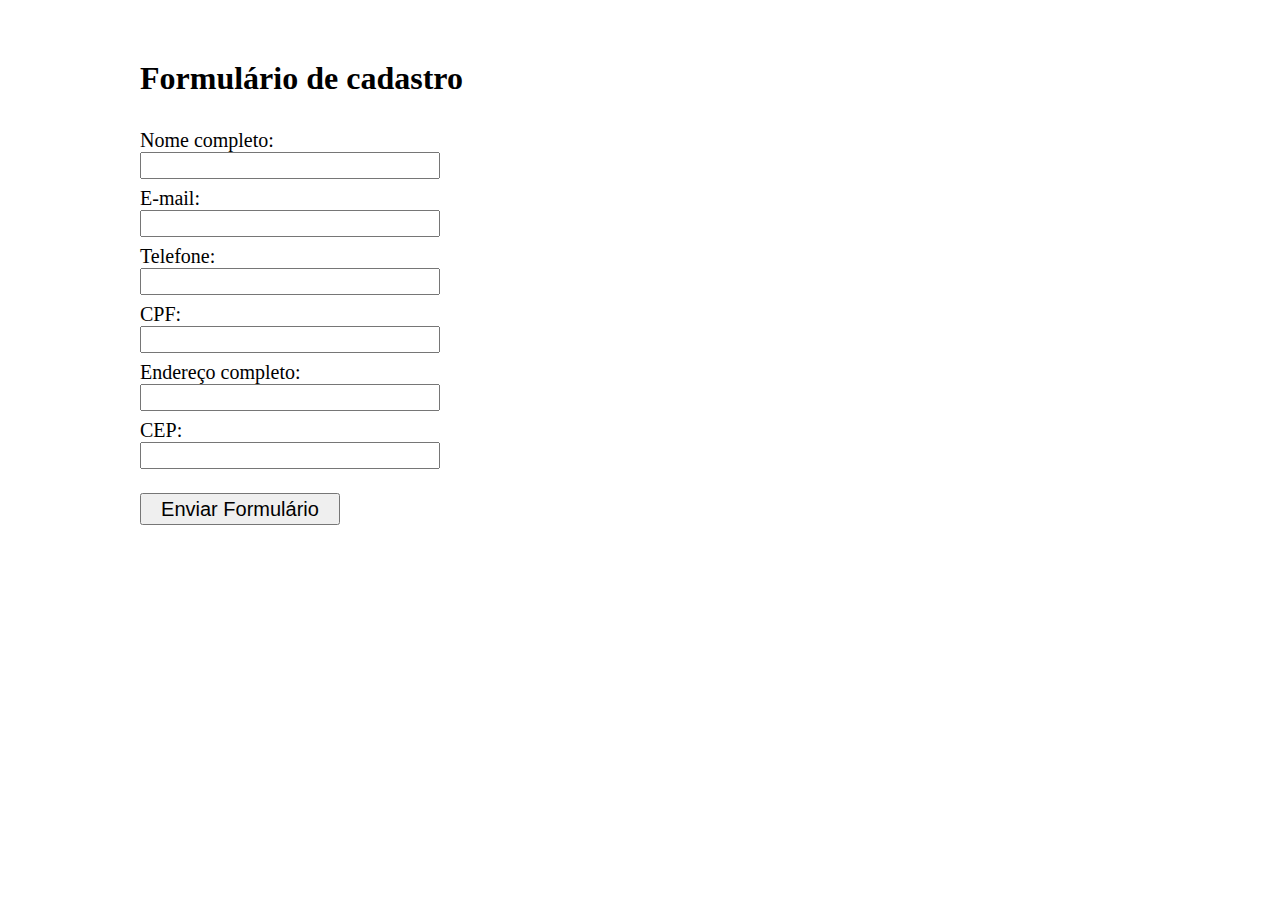
<file: index.html>
<!DOCTYPE html>
<html lang="en">
<head>
  <meta charset="UTF-8">
  <meta name="viewport" content="width=device-width, initial-scale=1.0">
  <title>Exercício JQuery</title>

  <link rel="stylesheet" href="./main.css">

</head>
<body>
  <div class="container">
    <h1>Formulário de cadastro</h1>
    <form action="">
      <div>
        <label for="name">Nome completo: </label>
        <input type="text" id="name" name="name">
      </div>
      <div>
        <label for="email">E-mail: </label>
        <input type="email" name="email" id="email">
      </div>
      <div>
        <label for="phone">Telefone: </label>
        <input type="tel" name="phone" id="phone">
      </div>
      <div>
        <label for="cpf">CPF: </label>
        <input type="text" name="cpf" id="cpf">
      </div>
      <div>
        <label for="address">Endereço completo: </label>
        <input type="text" name="address" id="address">
      </div>
      <div>
        <label for="zipCode">CEP: </label>
        <input type="text" name="zipCode" id="zipCode">
      </div>
      <input type="submit" value="Enviar Formulário">
    </form>
  </div>
  
  <script src="https://code.jquery.com/jquery-3.7.0.min.js" defer></script>
  <script src="./plugins/jQuery-Mask-Plugin-master/dist/jquery.mask.min.js" defer></script>
  <script src="./main.js" defer></script>

</body>
</html>
</file>
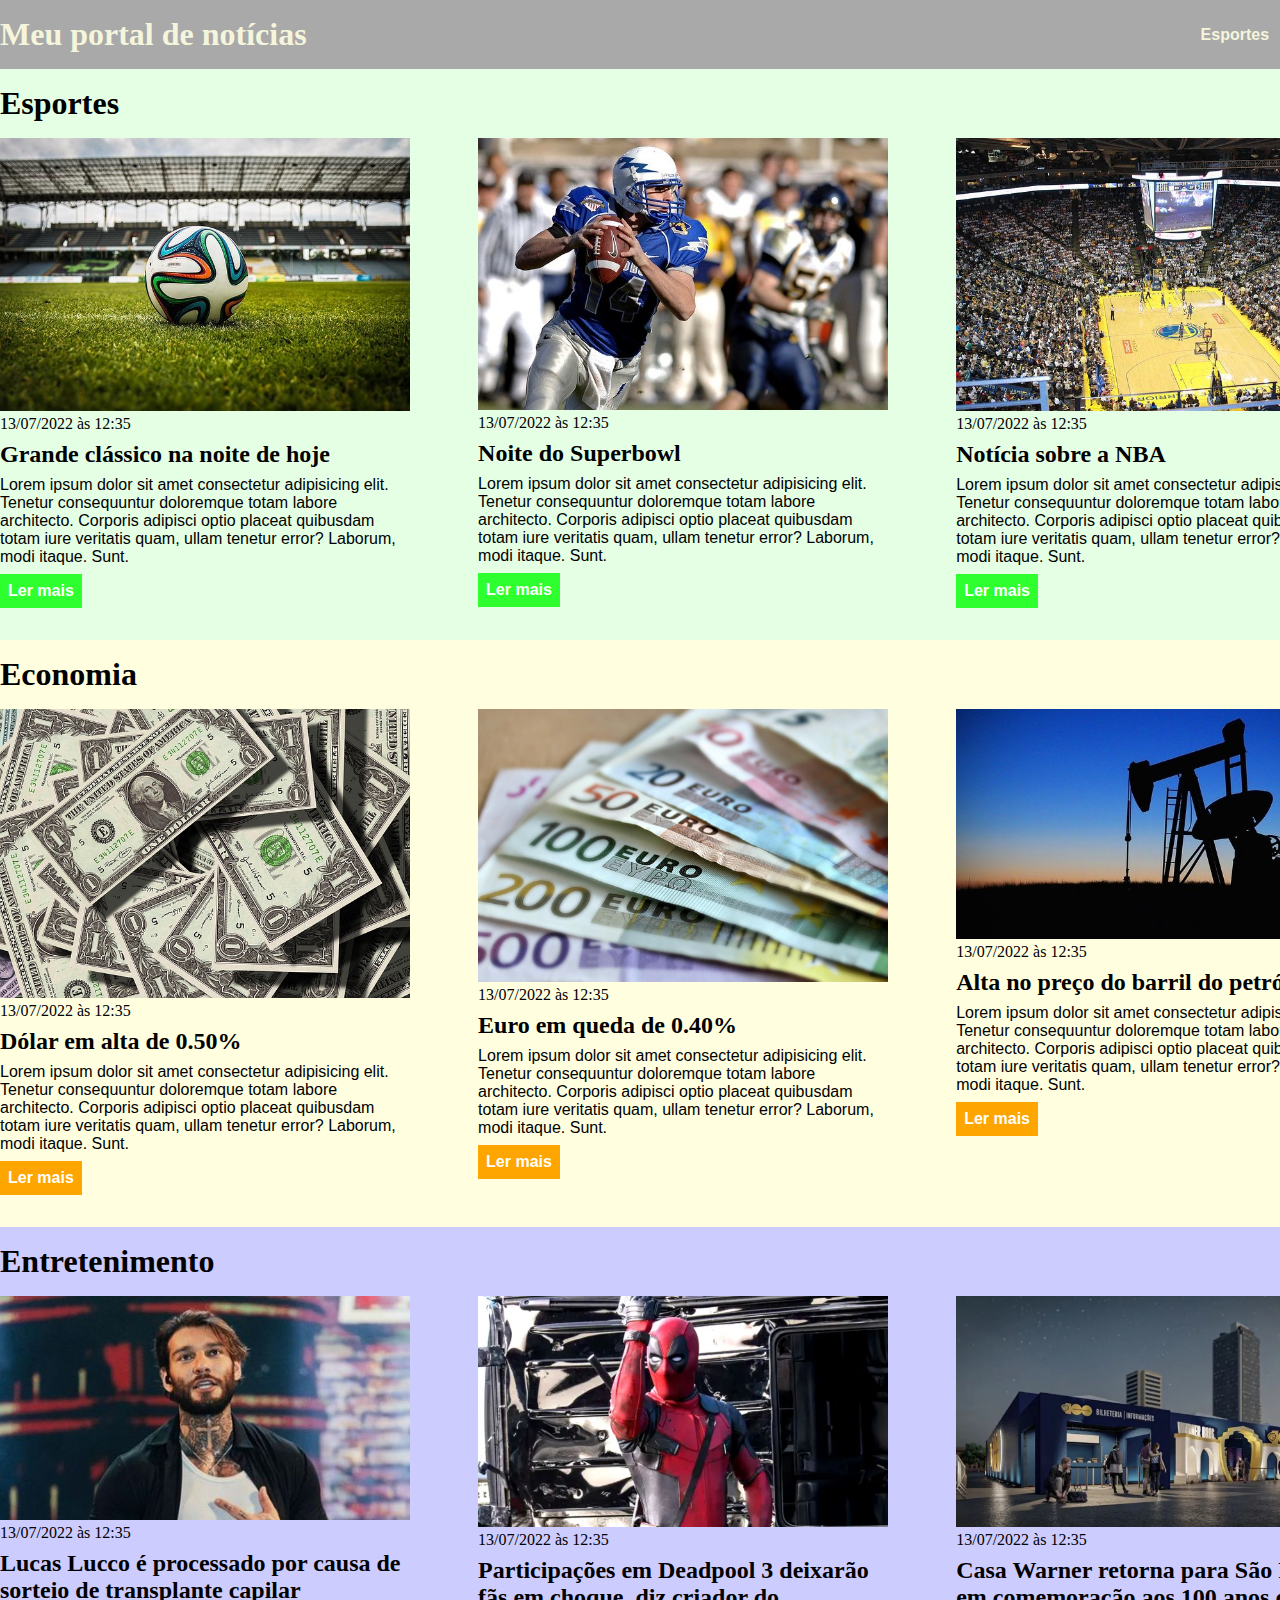
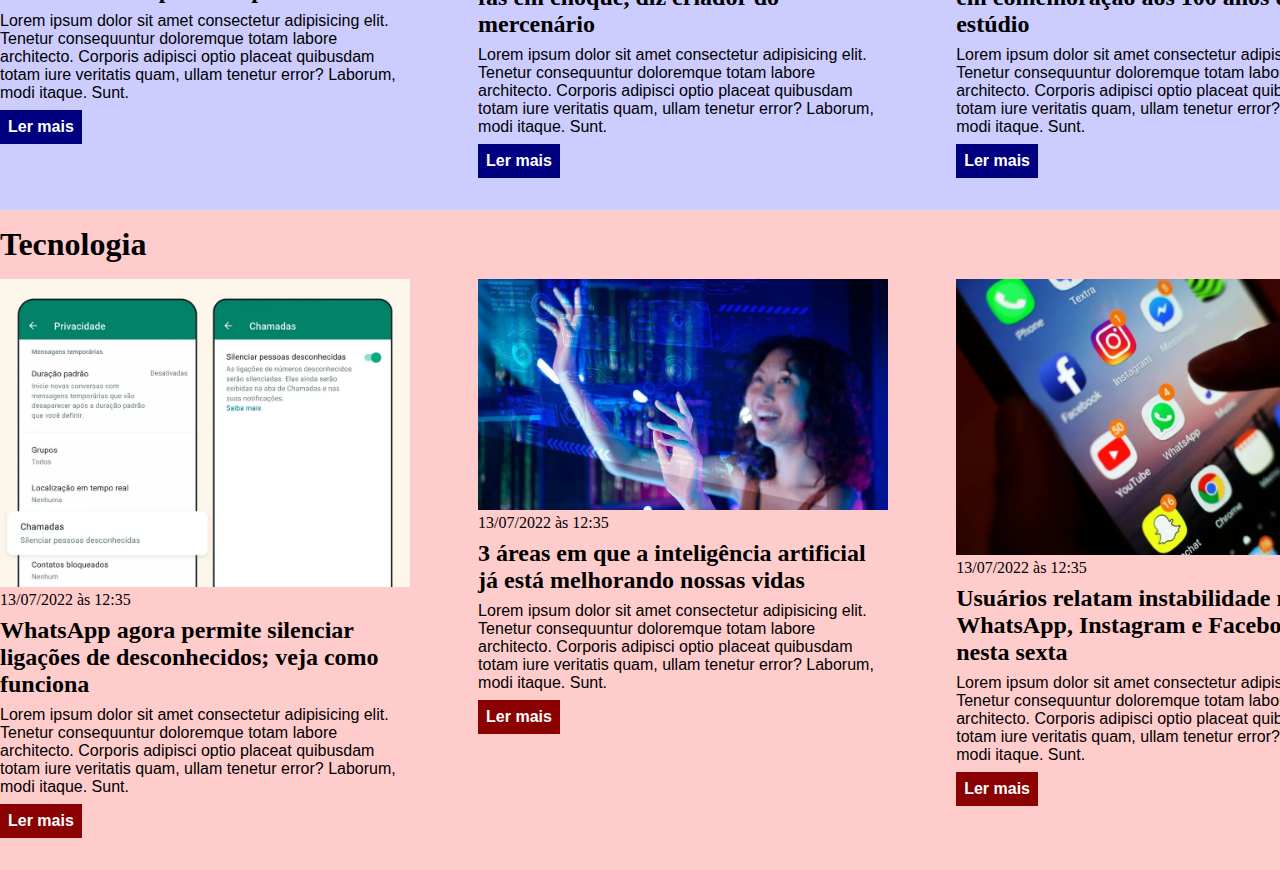
<file: css/index.html>
<!DOCTYPE html>
<html lang="pt-BR">
<head>
    <meta charset="UTF-8">
    <meta http-equiv="X-UA-Compatible" content="IE=edge">
    <meta name="viewport" content="width=device-width, initial-scale=1.0">
    <title>Meu portal de notícias</title>
    <link rel="stylesheet" href="./main.css" />
</head>
<body>
    <header>
        <div class="container">
            <h1>Meu portal de notícias</h1>
            <nav>
                <ul>
                    <li>
                        <a href="#sports" title="Ir para a seção de esportes">Esportes</a>
                    </li>
                    <li>
                        <a href="#economy" title="Ir para a seção de notícias">Economia</a>
                    </li>
                </ul>
            </nav>
        </div>
    </header>
    <section id="sports">
        <div class="container">
            <h2>Esportes</h2>
            <div class="articles">
                <article>
                    <img src="./imagens/futebol.jpg" alt="Bola de futebol no gramado" />
                    <header>
                        <time class="creation-date">13/07/2022 às 12:35</time>
                    </header>
                    <h3>Grande clássico na noite de hoje</h3>
                    <p>
                        Lorem ipsum dolor sit amet consectetur adipisicing elit. Tenetur consequuntur doloremque totam labore architecto. Corporis adipisci optio placeat quibusdam totam iure veritatis quam, ullam tenetur error? Laborum, modi itaque. Sunt.
                    </p>
                    <a href="#" title="Leia a notícia completa">Ler mais</a>
                </article>
                <article>
                    <img src="./imagens/futebol-americano.jpg" alt="Jogador de futebol americano correndo com a bola na mão" />
                    <header>
                        <time class="creation-date">13/07/2022 às 12:35</time>
                    </header>
                    <h3>Noite do Superbowl</h3>
                    <p>
                        Lorem ipsum dolor sit amet consectetur adipisicing elit. Tenetur consequuntur doloremque totam labore architecto. Corporis adipisci optio placeat quibusdam totam iure veritatis quam, ullam tenetur error? Laborum, modi itaque. Sunt.
                    </p>
                    <a href="#" title="Leia a notícia completa">Ler mais</a>
                </article>
                <article>
                    <img src="./imagens/basquete.jpg" title="Vista aérea de uma quadra de basquete" />
                    <header>
                        <time class="creation-date">13/07/2022 às 12:35</time>
                    </header>
                    <h3>Notícia sobre a NBA</h3>
                    <p>
                        Lorem ipsum dolor sit amet consectetur adipisicing elit. Tenetur consequuntur doloremque totam labore architecto. Corporis adipisci optio placeat quibusdam totam iure veritatis quam, ullam tenetur error? Laborum, modi itaque. Sunt.
                    </p>
                    <a href="#" title="Leia a notícia completa">Ler mais</a>
                </article>
            </div>
        </div>
    </section>
    <section id="economy">
        <div class="container">
            <h2>Economia</h2>
            <div class="articles">
                <article>
                    <img src="./imagens/dolares.jpg" alt="Muitos dólares" />
                    <header>
                        <time class="creation-date">13/07/2022 às 12:35</time>
                    </header>
                    <h3>Dólar em alta de 0.50%</h3>
                    <p>
                        Lorem ipsum dolor sit amet consectetur adipisicing elit. Tenetur consequuntur doloremque totam labore architecto. Corporis adipisci optio placeat quibusdam totam iure veritatis quam, ullam tenetur error? Laborum, modi itaque. Sunt.
                    </p>
                    <a href="#" title="Leia a notícia completa">Ler mais</a>
                </article>
                <article>
                    <img src="./imagens/euro.jpg" alt="Várias notas de euro" />
                    <header>
                        <time class="creation-date">13/07/2022 às 12:35</time>
                    </header>
                    <h3>Euro em queda de 0.40%</h3>
                    <p>
                        Lorem ipsum dolor sit amet consectetur adipisicing elit. Tenetur consequuntur doloremque totam labore architecto. Corporis adipisci optio placeat quibusdam totam iure veritatis quam, ullam tenetur error? Laborum, modi itaque. Sunt.
                    </p>
                    <a href="#" title="Leia a notícia completa">Ler mais</a>
                </article>
                <article>
                    <img src="./imagens/petroleo.jpg" alt="Extração de petróleo" />
                    <header>
                        <time class="creation-date">13/07/2022 às 12:35</time>
                    </header>
                    <h3>Alta no preço do barril do petróleo</h3>
                    <p>
                        Lorem ipsum dolor sit amet consectetur adipisicing elit. Tenetur consequuntur doloremque totam labore architecto. Corporis adipisci optio placeat quibusdam totam iure veritatis quam, ullam tenetur error? Laborum, modi itaque. Sunt.
                    </p>
                    <a href="#" title="Leia a notícia completa">Ler mais</a>
                </article>
            </div>
        </div>
    </section>

    

    <section id="entertainment">
        <div class="container">
            <h2>Entretenimento</h2>
            <div class="articles">
                <article>
                    <img src="./imagens/lucas-lucco.jpeg" alt="Luccas Lucco" />
                    <header>
                        <time class="creation-date">13/07/2022 às 12:35</time>
                    </header>
                    <h3>Lucas Lucco é processado por causa de sorteio de transplante capilar</h3>
                    <p>
                        Lorem ipsum dolor sit amet consectetur adipisicing elit. Tenetur consequuntur doloremque totam labore architecto. Corporis adipisci optio placeat quibusdam totam iure veritatis quam, ullam tenetur error? Laborum, modi itaque. Sunt.
                    </p>
                    <a href="#" title="Leia a notícia completa">Ler mais</a>
                </article>
                <article>
                    <img src="./imagens/deadpool.webp" alt="Deadpool" />
                    <header>
                        <time class="creation-date">13/07/2022 às 12:35</time>
                    </header>
                    <h3>Participações em Deadpool 3 deixarão fãs em choque, diz criador do mercenário</h3>
                    <p>
                        Lorem ipsum dolor sit amet consectetur adipisicing elit. Tenetur consequuntur doloremque totam labore architecto. Corporis adipisci optio placeat quibusdam totam iure veritatis quam, ullam tenetur error? Laborum, modi itaque. Sunt.
                    </p>
                    <a href="#" title="Leia a notícia completa">Ler mais</a>
                </article>
                <article>
                    <img src="./imagens/casa-warner.webp" alt="Extração de petróleo" />
                    <header>
                        <time class="creation-date">13/07/2022 às 12:35</time>
                    </header>
                    <h3>Casa Warner retorna para São Paulo em comemoração aos 100 anos do estúdio</h3>
                    <p>
                        Lorem ipsum dolor sit amet consectetur adipisicing elit. Tenetur consequuntur doloremque totam labore architecto. Corporis adipisci optio placeat quibusdam totam iure veritatis quam, ullam tenetur error? Laborum, modi itaque. Sunt.
                    </p>
                    <a href="#" title="Leia a notícia completa">Ler mais</a>
                </article>
            </div>
        </div>
    </section>


    <section id="technology">
        <div class="container">
            <h2>Tecnologia</h2>
            <div class="articles">
                <article>
                    <img src="./imagens/whatsapp.webp" alt="WhatsApp" />
                    <header>
                        <time class="creation-date">13/07/2022 às 12:35</time>
                    </header>
                    <h3>WhatsApp agora permite silenciar ligações de desconhecidos; veja como funciona</h3>
                    <p>
                        Lorem ipsum dolor sit amet consectetur adipisicing elit. Tenetur consequuntur doloremque totam labore architecto. Corporis adipisci optio placeat quibusdam totam iure veritatis quam, ullam tenetur error? Laborum, modi itaque. Sunt.
                    </p>
                    <a href="#" title="Leia a notícia completa">Ler mais</a>
                </article>
                <article>
                    <img src="./imagens/ia.webp" alt="Inteligência artificial" />
                    <header>
                        <time class="creation-date">13/07/2022 às 12:35</time>
                    </header>
                    <h3>3 áreas em que a inteligência artificial já está melhorando nossas vidas</h3>
                    <p>
                        Lorem ipsum dolor sit amet consectetur adipisicing elit. Tenetur consequuntur doloremque totam labore architecto. Corporis adipisci optio placeat quibusdam totam iure veritatis quam, ullam tenetur error? Laborum, modi itaque. Sunt.
                    </p>
                    <a href="#" title="Leia a notícia completa">Ler mais</a>
                </article>
                <article>
                    <img src="./imagens/redes-sociais.webp" alt="Smatphone com aplicativos" />
                    <header>
                        <time class="creation-date">13/07/2022 às 12:35</time>
                    </header>
                    <h3>Usuários relatam instabilidade no WhatsApp, Instagram e Facebook nesta sexta</h3>
                    <p>
                        Lorem ipsum dolor sit amet consectetur adipisicing elit. Tenetur consequuntur doloremque totam labore architecto. Corporis adipisci optio placeat quibusdam totam iure veritatis quam, ullam tenetur error? Laborum, modi itaque. Sunt.
                    </p>
                    <a href="#" title="Leia a notícia completa">Ler mais</a>
                </article>
            </div>
        </div>
    </section>
    
</body>
</html>
</file>
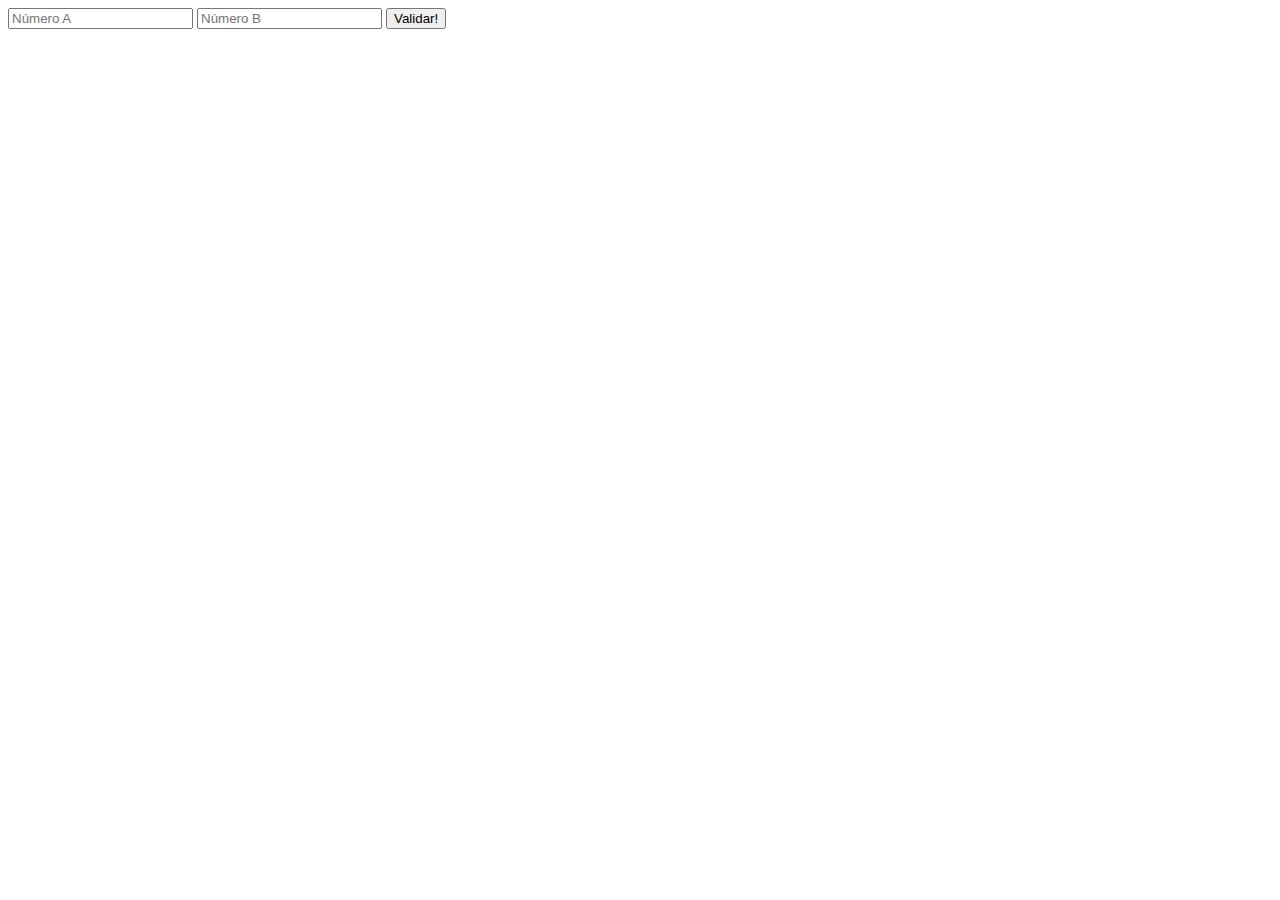
<file: exercicio_modulo_07/index.html>
<!DOCTYPE html>
<html lang="en">
<head>
  <meta charset="UTF-8">
  <meta name="viewport" content="width=device-width, initial-scale=1.0">
  <title>Document</title>
  <script src="main.js" defer></script>
  <link rel="stylesheet" href="main.css">
</head>
<body>
  <div>
    <form action="" id="form">
      <input type="number" name="" id="numberA" placeholder="Número A">
      <input type="number" name="" id="numberB" placeholder="Número B">
      <button type="submit">Validar!</button>
      <p id="result"></p>
    </form>
  </div>
</body>
</html>
</file>
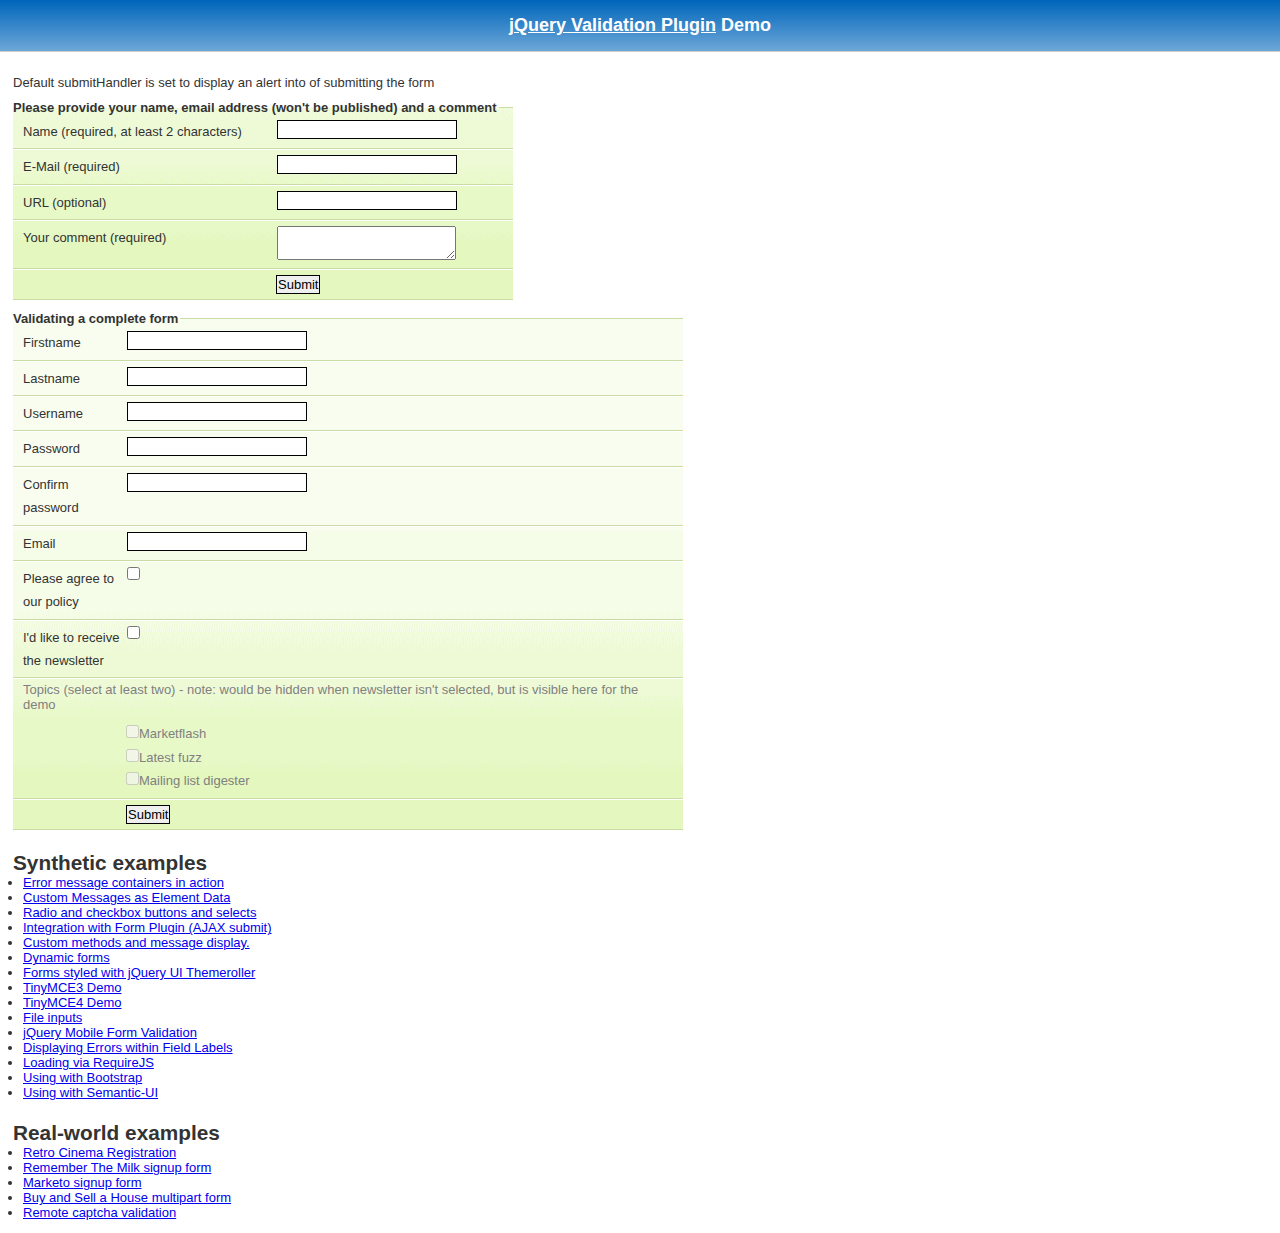
<file: plugins/jquery-validation-1.19.5/demo/index.html>
<!DOCTYPE html>
<html lang="en">
<head>
	<meta charset="utf-8">
	<title>jQuery validation plug-in - main demo</title>
	<link rel="stylesheet" href="css/screen.css">
	<script src="../lib/jquery.js"></script>
	<script src="../dist/jquery.validate.js"></script>
	<script>
	$.validator.setDefaults({
		submitHandler: function() {
			alert("submitted!");
		}
	});

	$().ready(function() {
		// validate the comment form when it is submitted
		$("#commentForm").validate();

		// validate signup form on keyup and submit
		$("#signupForm").validate({
			rules: {
				firstname: "required",
				lastname: "required",
				username: {
					required: true,
					minlength: 2
				},
				password: {
					required: true,
					minlength: 5
				},
				confirm_password: {
					required: true,
					minlength: 5,
					equalTo: "#password"
				},
				email: {
					required: true,
					email: true
				},
				topic: {
					required: "#newsletter:checked",
					minlength: 2
				},
				agree: "required"
			},
			messages: {
				firstname: "Please enter your firstname",
				lastname: "Please enter your lastname",
				username: {
					required: "Please enter a username",
					minlength: "Your username must consist of at least 2 characters"
				},
				password: {
					required: "Please provide a password",
					minlength: "Your password must be at least 5 characters long"
				},
				confirm_password: {
					required: "Please provide a password",
					minlength: "Your password must be at least 5 characters long",
					equalTo: "Please enter the same password as above"
				},
				email: "Please enter a valid email address",
				agree: "Please accept our policy",
				topic: "Please select at least 2 topics"
			}
		});

		// propose username by combining first- and lastname
		$("#username").focus(function() {
			var firstname = $("#firstname").val();
			var lastname = $("#lastname").val();
			if (firstname && lastname && !this.value) {
				this.value = firstname + "." + lastname;
			}
		});

		//code to hide topic selection, disable for demo
		var newsletter = $("#newsletter");
		// newsletter topics are optional, hide at first
		var inital = newsletter.is(":checked");
		var topics = $("#newsletter_topics")[inital ? "removeClass" : "addClass"]("gray");
		var topicInputs = topics.find("input").attr("disabled", !inital);
		// show when newsletter is checked
		newsletter.click(function() {
			topics[this.checked ? "removeClass" : "addClass"]("gray");
			topicInputs.attr("disabled", !this.checked);
		});
	});
	</script>
	<style>
	#commentForm {
		width: 500px;
	}
	#commentForm label {
		width: 250px;
	}
	#commentForm label.error, #commentForm input.submit {
		margin-left: 253px;
	}
	#signupForm {
		width: 670px;
	}
	#signupForm label.error {
		margin-left: 10px;
		width: auto;
		display: inline;
	}
	#newsletter_topics label.error {
		display: none;
		margin-left: 103px;
	}
	</style>
</head>
<body>
<h1 id="banner"><a href="https://jqueryvalidation.org/">jQuery Validation Plugin</a> Demo</h1>
<div id="main">
	<p>Default submitHandler is set to display an alert into of submitting the form</p>
	<form class="cmxform" id="commentForm" method="get" action="">
		<fieldset>
			<legend>Please provide your name, email address (won't be published) and a comment</legend>
			<p>
				<label for="cname">Name (required, at least 2 characters)</label>
				<input id="cname" name="name" minlength="2" type="text" required>
			</p>
			<p>
				<label for="cemail">E-Mail (required)</label>
				<input id="cemail" type="email" name="email" required>
			</p>
			<p>
				<label for="curl">URL (optional)</label>
				<input id="curl" type="url" name="url">
			</p>
			<p>
				<label for="ccomment">Your comment (required)</label>
				<textarea id="ccomment" name="comment" required></textarea>
			</p>
			<p>
				<input class="submit" type="submit" value="Submit">
			</p>
		</fieldset>
	</form>
	<form class="cmxform" id="signupForm" method="get" action="">
		<fieldset>
			<legend>Validating a complete form</legend>
			<p>
				<label for="firstname">Firstname</label>
				<input id="firstname" name="firstname" type="text">
			</p>
			<p>
				<label for="lastname">Lastname</label>
				<input id="lastname" name="lastname" type="text">
			</p>
			<p>
				<label for="username">Username</label>
				<input id="username" name="username" type="text">
			</p>
			<p>
				<label for="password">Password</label>
				<input id="password" name="password" type="password">
			</p>
			<p>
				<label for="confirm_password">Confirm password</label>
				<input id="confirm_password" name="confirm_password" type="password">
			</p>
			<p>
				<label for="email">Email</label>
				<input id="email" name="email" type="email">
			</p>
			<p>
				<label for="agree">Please agree to our policy</label>
				<input type="checkbox" class="checkbox" id="agree" name="agree">
			</p>
			<p>
				<label for="newsletter">I'd like to receive the newsletter</label>
				<input type="checkbox" class="checkbox" id="newsletter" name="newsletter">
			</p>
			<fieldset id="newsletter_topics">
				<legend>Topics (select at least two) - note: would be hidden when newsletter isn't selected, but is visible here for the demo</legend>
				<label for="topic_marketflash">
					<input type="checkbox" id="topic_marketflash" value="marketflash" name="topic">Marketflash
				</label>
				<label for="topic_fuzz">
					<input type="checkbox" id="topic_fuzz" value="fuzz" name="topic">Latest fuzz
				</label>
				<label for="topic_digester">
					<input type="checkbox" id="topic_digester" value="digester" name="topic">Mailing list digester
				</label>
				<label for="topic" class="error">Please select at least two topics you'd like to receive.</label>
			</fieldset>
			<p>
				<input class="submit" type="submit" value="Submit">
			</p>
		</fieldset>
	</form>
	<h3>Synthetic examples</h3>
	<ul>
		<li><a href="errorcontainer-demo.html">Error message containers in action</a>
		</li>
		<li><a href="custom-messages-data-demo.html">Custom Messages as Element Data</a>
		</li>
		<li><a href="radio-checkbox-select-demo.html">Radio and checkbox buttons and selects</a>
		</li>
		<li><a href="ajaxSubmit-integration-demo.html">Integration with Form Plugin (AJAX submit)</a>
		</li>
		<li><a href="custom-methods-demo.html">Custom methods and message display.</a>
		</li>
		<li><a href="dynamic-totals.html">Dynamic forms</a>
		</li>
		<li><a href="themerollered.html">Forms styled with jQuery UI Themeroller</a>
		</li>
		<li><a href="tinymce/">TinyMCE3 Demo</a>
		</li>
		<li><a href="tinymce4/">TinyMCE4 Demo</a>
		</li>
		<li><a href="file_input.html">File inputs</a>
		</li>
		<li><a href="jquerymobile.html">jQuery Mobile Form Validation</a>
		</li>
		<li><a href="errors-within-labels.html">Displaying Errors within Field Labels</a>
		</li>
		<li><a href="requirejs/index.html">Loading via RequireJS</a>
		</li>
		<li><a href="bootstrap/index.html">Using with Bootstrap</a>
		</li>
		<li><a href="semantic-ui/index.html">Using with Semantic-UI</a>
		</li>
	</ul>
	<h3>Real-world examples</h3>
	<ul>
		<li><a href="cinema/">Retro Cinema Registration</a></li>
		<li><a href="milk/">Remember The Milk signup form</a></li>
		<li><a href="marketo/">Marketo signup form</a></li>
		<li><a href="multipart/">Buy and Sell a House multipart form</a></li>
		<li><a href="captcha/">Remote captcha validation</a></li>
	</ul>
</div>
</body>
</html>
</file>
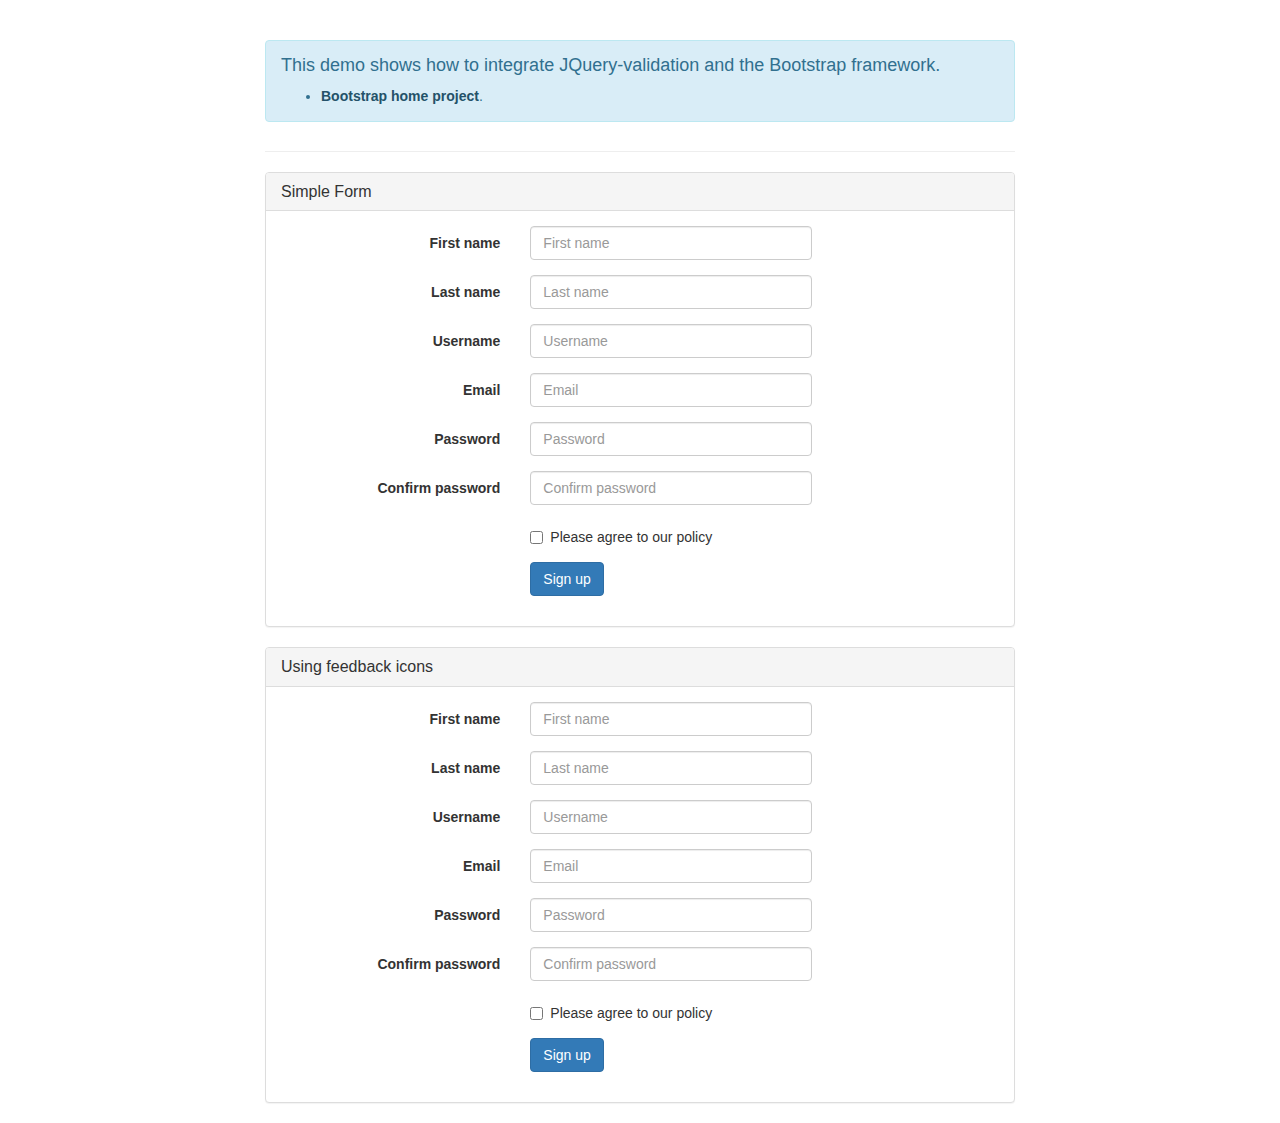
<file: plugins/jquery-validation-1.19.5/demo/bootstrap/index.html>
<!DOCTYPE html>
<html>
<head>
	<title>JQuery-validation demo | Bootstrap</title>

	<link rel="stylesheet" href="https://maxcdn.bootstrapcdn.com/bootstrap/3.3.5/css/bootstrap.min.css" />

	<script type="text/javascript" src="../../lib/jquery-1.11.1.js"></script>
	<script type="text/javascript" src="../../dist/jquery.validate.js"></script>
</head>
<body>
	<div class="container">
		<div class="row">
			<div class="col-sm-8 col-sm-offset-2">
				<div class="page-header">
					<div class="alert alert-info" role="alert">
						<h4>This demo shows how to integrate JQuery-validation and the Bootstrap framework.</h4>
						<ul>
							<li><a href="https://getbootstrap.com/" class="alert-link">Bootstrap home project</a>.</li>
						</ul>
					</div>
				</div>

				<div class="panel panel-default">
					<div class="panel-heading">
						<h3 class="panel-title">Simple Form</h3>
					</div>
					<div class="panel-body">
						<form id="signupForm" method="post" class="form-horizontal" action="">
							<div class="form-group">
								<label class="col-sm-4 control-label" for="firstname">First name</label>
								<div class="col-sm-5">
									<input type="text" class="form-control" id="firstname" name="firstname" placeholder="First name" />
								</div>
							</div>

							<div class="form-group">
								<label class="col-sm-4 control-label" for="lastname">Last name</label>
								<div class="col-sm-5">
									<input type="text" class="form-control" id="lastname" name="lastname" placeholder="Last name" />
								</div>
							</div>

							<div class="form-group">
								<label class="col-sm-4 control-label" for="username">Username</label>
								<div class="col-sm-5">
									<input type="text" class="form-control" id="username" name="username" placeholder="Username" />
								</div>
							</div>

							<div class="form-group">
								<label class="col-sm-4 control-label" for="email">Email</label>
								<div class="col-sm-5">
									<input type="text" class="form-control" id="email" name="email" placeholder="Email" />
								</div>
							</div>

							<div class="form-group">
								<label class="col-sm-4 control-label" for="password">Password</label>
								<div class="col-sm-5">
									<input type="password" class="form-control" id="password" name="password" placeholder="Password" />
								</div>
							</div>

							<div class="form-group">
								<label class="col-sm-4 control-label" for="confirm_password">Confirm password</label>
								<div class="col-sm-5">
									<input type="password" class="form-control" id="confirm_password" name="confirm_password" placeholder="Confirm password" />
								</div>
							</div>

							<div class="form-group">
								<div class="col-sm-5 col-sm-offset-4">
									<div class="checkbox">
										<label>
											<input type="checkbox" id="agree" name="agree" value="agree" />Please agree to our policy
										</label>
									</div>
								</div>
							</div>

							<div class="form-group">
								<div class="col-sm-9 col-sm-offset-4">
									<button type="submit" class="btn btn-primary" name="signup" value="Sign up">Sign up</button>
								</div>
							</div>
						</form>
					</div>
				</div>

				<div class="panel panel-default">
					<div class="panel-heading">
						<h3 class="panel-title">Using feedback icons</h3>
					</div>
					<div class="panel-body">
						<form id="signupForm1" method="post" class="form-horizontal" action="">
							<div class="form-group">
								<label class="col-sm-4 control-label" for="firstname1">First name</label>
								<div class="col-sm-5">
									<input type="text" class="form-control" id="firstname1" name="firstname1" placeholder="First name" />
								</div>
							</div>

							<div class="form-group">
								<label class="col-sm-4 control-label" for="lastname1">Last name</label>
								<div class="col-sm-5">
									<input type="text" class="form-control" id="lastname1" name="lastname1" placeholder="Last name" />
								</div>
							</div>

							<div class="form-group">
								<label class="col-sm-4 control-label" for="username1">Username</label>
								<div class="col-sm-5">
									<input type="text" class="form-control" id="username1" name="username1" placeholder="Username" />
								</div>
							</div>

							<div class="form-group">
								<label class="col-sm-4 control-label" for="email1">Email</label>
								<div class="col-sm-5">
									<input type="text" class="form-control" id="email1" name="email1" placeholder="Email" />
								</div>
							</div>

							<div class="form-group">
								<label class="col-sm-4 control-label" for="password1">Password</label>
								<div class="col-sm-5">
									<input type="password" class="form-control" id="password1" name="password1" placeholder="Password" />
								</div>
							</div>

							<div class="form-group">
								<label class="col-sm-4 control-label" for="confirm_password1">Confirm password</label>
								<div class="col-sm-5">
									<input type="password" class="form-control" id="confirm_password1" name="confirm_password1" placeholder="Confirm password" />
								</div>
							</div>

							<div class="form-group">
								<div class="col-sm-5 col-sm-offset-4">
									<div class="checkbox">
										<label>
											<input type="checkbox" id="agree1" name="agree1" value="agree" />Please agree to our policy
										</label>
									</div>
								</div>
							</div>

							<div class="form-group">
								<div class="col-sm-9 col-sm-offset-4">
									<button type="submit" class="btn btn-primary" name="signup1" value="Sign up">Sign up</button>
								</div>
							</div>
						</form>
					</div>
				</div>
			</div>
		</div>
	</div>
	<script type="text/javascript">
		$.validator.setDefaults( {
			submitHandler: function () {
				alert( "submitted!" );
			}
		} );

		$( document ).ready( function () {
			$( "#signupForm" ).validate( {
				rules: {
					firstname: "required",
					lastname: "required",
					username: {
						required: true,
						minlength: 2
					},
					password: {
						required: true,
						minlength: 5
					},
					confirm_password: {
						required: true,
						minlength: 5,
						equalTo: "#password"
					},
					email: {
						required: true,
						email: true
					},
					agree: "required"
				},
				messages: {
					firstname: "Please enter your firstname",
					lastname: "Please enter your lastname",
					username: {
						required: "Please enter a username",
						minlength: "Your username must consist of at least 2 characters"
					},
					password: {
						required: "Please provide a password",
						minlength: "Your password must be at least 5 characters long"
					},
					confirm_password: {
						required: "Please provide a password",
						minlength: "Your password must be at least 5 characters long",
						equalTo: "Please enter the same password as above"
					},
					email: "Please enter a valid email address",
					agree: "Please accept our policy"
				},
				errorElement: "em",
				errorPlacement: function ( error, element ) {
					// Add the `help-block` class to the error element
					error.addClass( "help-block" );

					if ( element.prop( "type" ) === "checkbox" ) {
						error.insertAfter( element.parent( "label" ) );
					} else {
						error.insertAfter( element );
					}
				},
				highlight: function ( element, errorClass, validClass ) {
					$( element ).parents( ".col-sm-5" ).addClass( "has-error" ).removeClass( "has-success" );
				},
				unhighlight: function (element, errorClass, validClass) {
					$( element ).parents( ".col-sm-5" ).addClass( "has-success" ).removeClass( "has-error" );
				}
			} );

			$( "#signupForm1" ).validate( {
				rules: {
					firstname1: "required",
					lastname1: "required",
					username1: {
						required: true,
						minlength: 2
					},
					password1: {
						required: true,
						minlength: 5
					},
					confirm_password1: {
						required: true,
						minlength: 5,
						equalTo: "#password1"
					},
					email1: {
						required: true,
						email: true
					},
					agree1: "required"
				},
				messages: {
					firstname1: "Please enter your firstname",
					lastname1: "Please enter your lastname",
					username1: {
						required: "Please enter a username",
						minlength: "Your username must consist of at least 2 characters"
					},
					password1: {
						required: "Please provide a password",
						minlength: "Your password must be at least 5 characters long"
					},
					confirm_password1: {
						required: "Please provide a password",
						minlength: "Your password must be at least 5 characters long",
						equalTo: "Please enter the same password as above"
					},
					email1: "Please enter a valid email address",
					agree1: "Please accept our policy"
				},
				errorElement: "em",
				errorPlacement: function ( error, element ) {
					// Add the `help-block` class to the error element
					error.addClass( "help-block" );

					// Add `has-feedback` class to the parent div.form-group
					// in order to add icons to inputs
					element.parents( ".col-sm-5" ).addClass( "has-feedback" );

					if ( element.prop( "type" ) === "checkbox" ) {
						error.insertAfter( element.parent( "label" ) );
					} else {
						error.insertAfter( element );
					}

					// Add the span element, if doesn't exists, and apply the icon classes to it.
					if ( !element.next( "span" )[ 0 ] ) {
						$( "<span class='glyphicon glyphicon-remove form-control-feedback'></span>" ).insertAfter( element );
					}
				},
				success: function ( label, element ) {
					// Add the span element, if doesn't exists, and apply the icon classes to it.
					if ( !$( element ).next( "span" )[ 0 ] ) {
						$( "<span class='glyphicon glyphicon-ok form-control-feedback'></span>" ).insertAfter( $( element ) );
					}
				},
				highlight: function ( element, errorClass, validClass ) {
					$( element ).parents( ".col-sm-5" ).addClass( "has-error" ).removeClass( "has-success" );
					$( element ).next( "span" ).addClass( "glyphicon-remove" ).removeClass( "glyphicon-ok" );
				},
				unhighlight: function ( element, errorClass, validClass ) {
					$( element ).parents( ".col-sm-5" ).addClass( "has-success" ).removeClass( "has-error" );
					$( element ).next( "span" ).addClass( "glyphicon-ok" ).removeClass( "glyphicon-remove" );
				}
			} );
		} );
	</script>
</body>
</html>
</file>
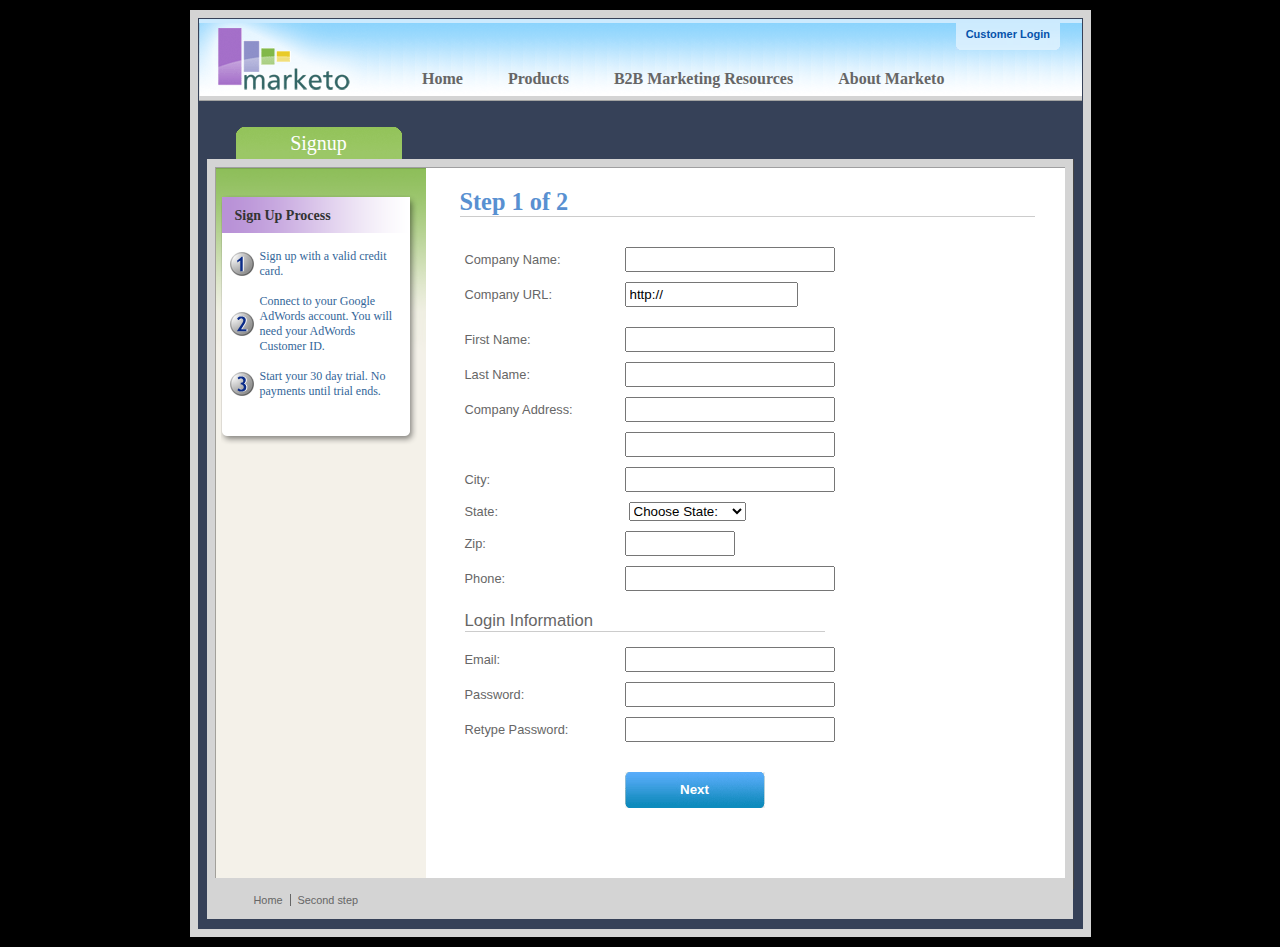
<file: plugins/jquery-validation-1.19.5/demo/marketo/index.html>
<!DOCTYPE html>
<html lang="en">
<head>
	<meta charset="utf-8">
	<title>Subscription Signup | Marketo</title>
	<script src="../../lib/jquery.js"></script>
	<script src="../../lib/jquery.mockjax.js"></script>
	<script src="../../dist/jquery.validate.js"></script>
	<script src="jquery.maskedinput.js"></script>
	<script src="mktSignup.js"></script>
	<link rel="stylesheet" href="stylesheet.css">
</head>
<body>
<!-- start page wrapper -->
<div id="letterbox">
	<!-- start header container -->
	<div id="header-background">
		<div class="nav-global-container">
			<div class="login">
				<a href="#">
					<span></span>Customer Login</a>
			</div>
			<div class="logo">
				<a href="#">
					<img src="images/logo_marketo.gif" width="168" height="73" alt="Marketo">
				</a>
			</div>
			<div class="nav-global">
				<ul>
					<li>
						<a href="#" class="nav-g01">
							<span></span>Home</a>
					</li>
					<li>
						<a href="#" class="nav-g02">
							<span></span>Products</a>
					</li>
					<li>
						<a href="#" class="nav-g04">
							<span></span>B2B Marketing Resources</a>
					</li>
					<li>
						<a href="#" class="nav-g05">
							<span></span>About Marketo</a>
					</li>
				</ul>
			</div>
		</div>
	</div>
	<!-- end header container -->
	<div class="line-grey-tier"></div>
	<!-- start page container 2 div-->
	<div id="page-container" class="resize">
		<div id="page-content-inner" class="resize">
			<!-- start col-main -->
			<div id="col-main" class="resize" style="">
				<!-- start main content -->
				<div class="main-content resize">
					<div class="action-container" style="display:none;"></div>
					<h1>Step 1 of 2</h1>
					<p>
					</p>
					<br clear="all">
					<div>
						<form id="profileForm" type="actionForm" action="step2.htm" method="get">
							<div class="error" style="display:none;">
								<img src="images/warning.gif" alt="Warning!" width="24" height="24" style="float:left; margin: -5px 10px 0px 0px;">
								<span></span>.
								<br clear="all">
							</div>
							<table cellpadding="0" cellspacing="0" border="0">
								<tr>
									<td class="label">
										<label for="co_name">Company Name:</label>
									</td>
									<td class="field">
										<input id="co_name" class="required" maxlength="40" name="co_name" size="20" type="text" tabindex="1" value="">
									</td>
								</tr>
								<tr>
									<td class="label">
										<label for="co_url">Company URL:</label>
									</td>
									<td class="field">
										<input id="co_url" class="required defaultInvalid url" maxlength="40" name="co_url" style="width:163px" type="text" tabindex="2" value="http://">
									</td>
								</tr>
								<tr>
									<td>
									<td>
								</tr>
								<tr>
									<td class="label">
										<label for="first_name">First Name:</label>
									</td>
									<td class="field">
										<input id="first_name" class="required" maxlength="40" name="first_name" size="20" type="text" tabindex="3" value="">
									</td>
								</tr>
								<tr>
									<td class="label">
										<label for="last_name">Last Name:</label>
									</td>
									<td class="field">
										<input id="last_name" class="required" maxlength="40" name="last_name" size="20" type="text" tabindex="4" value="">
									</td>
								</tr>
								<tr>
									<td class="label">
										<label for="address1">Company Address:</label>
									</td>
									<td class="field">
										<input maxlength="40" class="required" name="address1" size="20" type="text" tabindex="5" value="">
									</td>
								</tr>
								<tr>
									<td class="label"></td>
									<td class="field">
										<input maxlength="40" name="address2" size="20" type="text" tabindex="6" value="">
									</td>
								</tr>
								<tr>
									<td class="label">
										<label for="city">City:</label>
									</td>
									<td class="field">
										<input maxlength="40" class="required" name="city" size="20" type="text" tabindex="7" value="">
									</td>
								</tr>
								<tr>
									<td class="label">
										<label for="state">State:</label>
									</td>
									<td class="field">
										<select id="state" class="required" name="state" style="margin-left: 4px;" tabindex="8">
											<option value="">Choose State:</option>
											<option value="AL">Alabama</option>
											<option value="AK">Alaska</option>
											<option value="AZ">Arizona</option>
											<option value="AR">Arkansas</option>
											<option value="CA">California</option>
											<option value="CO">Colorado</option>
											<option value="CT">Connecticut</option>
											<option value="DE">Delaware</option>
											<option value="FL">Florida</option>
											<option value="GA">Georgia</option>
											<option value="HI">Hawaii</option>
											<option value="ID">Idaho</option>
											<option value="IL">Illinois</option>
											<option value="IN">Indiana</option>
											<option value="IA">Iowa</option>
											<option value="KS">Kansas</option>
											<option value="KY">Kentucky</option>
											<option value="LA">Louisiana</option>
											<option value="ME">Maine</option>
											<option value="MD">Maryland</option>
											<option value="MA">Massachusetts</option>
											<option value="MI">Michigan</option>
											<option value="MN">Minnesota</option>
											<option value="MS">Mississippi</option>
											<option value="MO">Missouri</option>
											<option value="MT">Montana</option>
											<option value="NE">Nebraska</option>
											<option value="NV">Nevada</option>
											<option value="NH">New Hampshire</option>
											<option value="NJ">New Jersey</option>
											<option value="NM">New Mexico</option>
											<option value="NY">New York</option>
											<option value="NC">North Carolina</option>
											<option value="ND">North Dakota</option>
											<option value="OH">Ohio</option>
											<option value="OK">Oklahoma</option>
											<option value="OR">Oregon</option>
											<option value="PA">Pennsylvania</option>
											<option value="RI">Rhode Island</option>
											<option value="SC">South Carolina</option>
											<option value="SD">South Dakota</option>
											<option value="TN">Tennessee</option>
											<option value="TX">Texas</option>
											<option value="UT">Utah</option>
											<option value="VT">Vermont</option>
											<option value="VA">Virginia</option>
											<option value="WA">Washington</option>
											<option value="WV">West Virginia</option>
											<option value="WI">Wisconsin</option>
											<option value="WY">Wyoming</option>
										</select>
									</td>
								</tr>
								<tr>
									<td class="label">
										<label for="zip">Zip:</label>
									</td>
									<td class="field">
										<input maxlength="10" name="zip" style="width: 100px" type="text" class="required zipcode" tabindex="9" value="">
									</td>
								</tr>
								<tr>
									<td class="label">
										<label for="phone">Phone:</label>
									</td>
									<td class="field">
										<input id="phone" maxlength="14" name="phone" type="text" class="required phone" tabindex="10" value="">
									</td>
								</tr>
								<tr>
									<td colspan="2">
										<h2 style="border-bottom: 1px solid #CCCCCC;">Login Information</h2>
									</td>
								</tr>
								<tr>
									<td class="label">
										<label for="email">Email:</label>
									</td>
									<td class="field">
										<input id="email" class="required email" remote="emails.action" maxlength="40" name="email" size="20" type="text" tabindex="11" value="">
									</td>
								</tr>
								<tr>
									<td class="label">
										<label for="password1">Password:</label>
									</td>
									<td class="field">
										<input id="password1" class="required password" maxlength="40" name="password1" size="20" type="password" tabindex="12" value="">
									</td>
								</tr>
								<tr>
									<td class="label">
										<label for="password2">Retype Password:</label>
									</td>
									<td class="field">
										<input id="password2" class="required" equalTo="#password1" maxlength="40" name="password2" size="20" type="password" tabindex="13" value="">
										<div class="formError"></div>
									</td>
								</tr>
								<tr>
									<td></td>
									<td>
										<div class="buttonSubmit">
											<span></span>
											<input class="formButton" type="submit" value="Next" style="width: 140px" tabindex="14">
										</div>
									</td>
								</tr>
							</table>
							<br>
							<br>
						</form>
						<br clear="all">
					</div>
				</div>
				<!-- end main content -->
				<br>
			</div>
			<!-- end col-main -->
			<!-- start left col -->
			<div id="col-left" class="nav-left-back empty resize" style="position: absolute; min-height: 450px;">
				<div class="col-left-header-tab" style="position: absolute;">Signup</div>
				<div class="nav-left"></div>
				<div class="left-nav-callout png" style="top: 15px; margin-bottom: 100px;">
					<img src="images/left-nav-callout-long.png" class="png" alt="">
					<h6>Sign Up Process</h6>
					<a style="background-image: url(images/step1-24.gif); font-weight: normal; text-decoration: none; cursor: default;">Sign up with a valid credit card.</a>
					<a style="background-image: url(images/step2-24.gif); font-weight: normal; text-decoration: none; cursor: default;">Connect to your Google AdWords account.  You will need your AdWords Customer ID.</a>
					<a style="background-image: url(images/step3-24.gif); font-weight: normal; text-decoration: none; cursor: default;">Start your 30 day trial.  No payments until trial ends.</a>
				</div>
				<div class="footerAddress">
					<b>Marketo Inc.</b>
					<br>1710 S. Amphlett Blvd.
					<br>San Mateo, CA 94402 USA
					<br>
				</div>
				<br clear="all">
			</div>
			<!-- end left col -->
		</div>
	</div>
	<!-- end page container 2 divs-->
	<div id="footer-container" align="center">
		<div class="footer">
			<ul>
				<li><a href="..">Home</a>
				</li>
				<li class="line-off"><a href="step2.htm">Second step</a>
				</li>
			</ul>
		</div>
	</div>
	<!-- end page wrapper -->
</div>
</body>
</html>
</file>
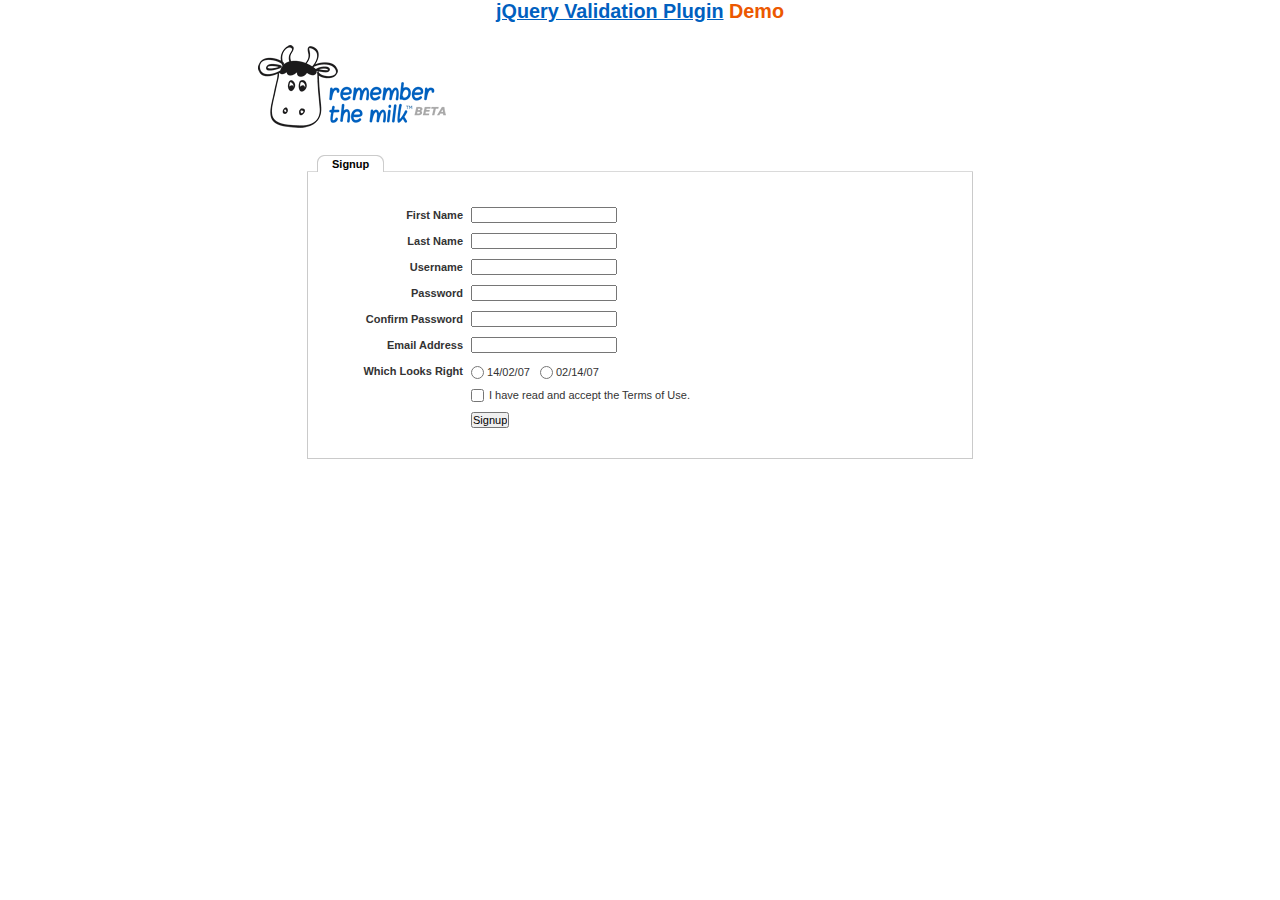
<file: plugins/jquery-validation-1.19.5/demo/milk/index.html>
<!DOCTYPE html>
<html lang="en">
<head>
	<meta charset="utf-8">
	<title>Remember The Milk signup form - jQuery Validate plugin demo - with friendly permission from the RTM team</title>
	<link rel="stylesheet" href="milk.css">
	<script src="../../lib/jquery.js"></script>
	<script src="../../lib/jquery.mockjax.js"></script>
	<script src="../../dist/jquery.validate.js"></script>
	<script>
	$(document).ready(function() {
		$.mockjax({
			url: "emails.action",
			response: function(settings) {
				var email = settings.data.email,
					emails = ["glen@marketo.com", "george@bush.gov", "me@god.com", "aboutface@cooper.com", "steam@valve.com", "bill@gates.com"];
				this.responseText = "true";
				if ($.inArray(email, emails) !== -1) {
					this.responseText = "false";
				}
			},
			responseTime: 500
		});

		$.mockjax({
			url: "users.action",
			response: function(settings) {
				var user = settings.data.username,
					users = ["asdf", "Peter", "Peter2", "George"];
				this.responseText = "true";
				if ($.inArray(user, users) !== -1) {
					this.responseText = "false";
				}
			},
			responseTime: 500
		});

		// validate signup form on keyup and submit
		var validator = $("#signupform").validate({
			rules: {
				firstname: "required",
				lastname: "required",
				username: {
					required: true,
					minlength: 2,
					remote: "users.action"
				},
				password: {
					required: true,
					minlength: 5
				},
				password_confirm: {
					required: true,
					minlength: 5,
					equalTo: "#password"
				},
				email: {
					required: true,
					email: true,
					remote: "emails.action"
				},
				dateformat: "required",
				terms: "required"
			},
			messages: {
				firstname: "Enter your firstname",
				lastname: "Enter your lastname",
				username: {
					required: "Enter a username",
					minlength: jQuery.validator.format("Enter at least {0} characters"),
					remote: jQuery.validator.format("{0} is already in use")
				},
				password: {
					required: "Provide a password",
					minlength: jQuery.validator.format("Enter at least {0} characters")
				},
				password_confirm: {
					required: "Repeat your password",
					minlength: jQuery.validator.format("Enter at least {0} characters"),
					equalTo: "Enter the same password as above"
				},
				email: {
					required: "Please enter a valid email address",
					minlength: "Please enter a valid email address",
					remote: jQuery.validator.format("{0} is already in use")
				},
				dateformat: "Choose your preferred dateformat",
				terms: " "
			},
			// the errorPlacement has to take the table layout into account
			errorPlacement: function(error, element) {
				if (element.is(":radio"))
					error.appendTo(element.parent().next().next());
				else if (element.is(":checkbox"))
					error.appendTo(element.next());
				else
					error.appendTo(element.parent().next());
			},
			// specifying a submitHandler prevents the default submit, good for the demo
			submitHandler: function() {
				alert("submitted!");
			},
			// set this class to error-labels to indicate valid fields
			success: function(label) {
				// set &nbsp; as text for IE
				label.html("&nbsp;").addClass("checked");
			},
			highlight: function(element, errorClass) {
				$(element).parent().next().find("." + errorClass).removeClass("checked");
			}
		});

		// propose username by combining first- and lastname
		$("#username").focus(function() {
			var firstname = $("#firstname").val();
			var lastname = $("#lastname").val();
			if (firstname && lastname && !this.value) {
				this.value = (firstname + "." + lastname).toLowerCase();
			}
		});
	});
	</script>
</head>
<body>
<h1 id="banner"><a href="https://jqueryvalidation.org/">jQuery Validation Plugin</a> Demo</h1>
<div id="main">
	<div id="content">
		<div id="header">
			<div id="headerlogo">
				<img src="milk.png" alt="Remember The Milk">
			</div>
		</div>
		<div style="clear: both;">
			<div></div>
		</div>
		<div class="content">
			<div id="signupbox">
				<div id="signuptab">
					<ul>
						<li id="signupcurrent"><a href=" ">Signup</a>
						</li>
					</ul>
				</div>
				<div id="signupwrap">
					<form id="signupform" autocomplete="off" method="get" action="">
						<table>
							<tr>
								<td class="label">
									<label id="lfirstname" for="firstname">First Name</label>
								</td>
								<td class="field">
									<input id="firstname" name="firstname" type="text" value="" maxlength="100">
								</td>
								<td class="status"></td>
							</tr>
							<tr>
								<td class="label">
									<label id="llastname" for="lastname">Last Name</label>
								</td>
								<td class="field">
									<input id="lastname" name="lastname" type="text" value="" maxlength="100">
								</td>
								<td class="status"></td>
							</tr>
							<tr>
								<td class="label">
									<label id="lusername" for="username">Username</label>
								</td>
								<td class="field">
									<input id="username" name="username" type="text" value="" maxlength="50">
								</td>
								<td class="status"></td>
							</tr>
							<tr>
								<td class="label">
									<label id="lpassword" for="password">Password</label>
								</td>
								<td class="field">
									<input id="password" name="password" type="password" maxlength="50" value="">
								</td>
								<td class="status"></td>
							</tr>
							<tr>
								<td class="label">
									<label id="lpassword_confirm" for="password_confirm">Confirm Password</label>
								</td>
								<td class="field">
									<input id="password_confirm" name="password_confirm" type="password" maxlength="50" value="">
								</td>
								<td class="status"></td>
							</tr>
							<tr>
								<td class="label">
									<label id="lemail" for="email">Email Address</label>
								</td>
								<td class="field">
									<input id="email" name="email" type="text" value="" maxlength="150">
								</td>
								<td class="status"></td>
							</tr>
							<tr>
								<td class="label">
									<label>Which Looks Right</label>
								</td>
								<td class="field" colspan="2" style="vertical-align: top; padding-top: 2px;">
									<table>
										<tbody>
											<tr>
												<td style="padding-right: 5px;">
													<input id="dateformat_eu" name="dateformat" type="radio" value="0">
													<label id="ldateformat_eu" for="dateformat_eu">14/02/07</label>
												</td>
												<td style="padding-left: 5px;">
													<input id="dateformat_am" name="dateformat" type="radio" value="1">
													<label id="ldateformat_am" for="dateformat_am">02/14/07</label>
												</td>
												<td>
												</td>
											</tr>
										</tbody>
									</table>
								</td>
							</tr>
							<tr>
								<td class="label">&nbsp;</td>
								<td class="field" colspan="2">
									<div id="termswrap">
										<input id="terms" type="checkbox" name="terms">
										<label id="lterms" for="terms">I have read and accept the Terms of Use.</label>
									</div>
									<!-- /termswrap -->
								</td>
							</tr>
							<tr>
								<td class="label">
									<label id="lsignupsubmit" for="signupsubmit">Signup</label>
								</td>
								<td class="field" colspan="2">
									<input id="signupsubmit" name="signup" type="submit" value="Signup">
								</td>
							</tr>
						</table>
					</form>
				</div>
			</div>
		</div>
	</div>
</div>
</body>
</html>
</file>
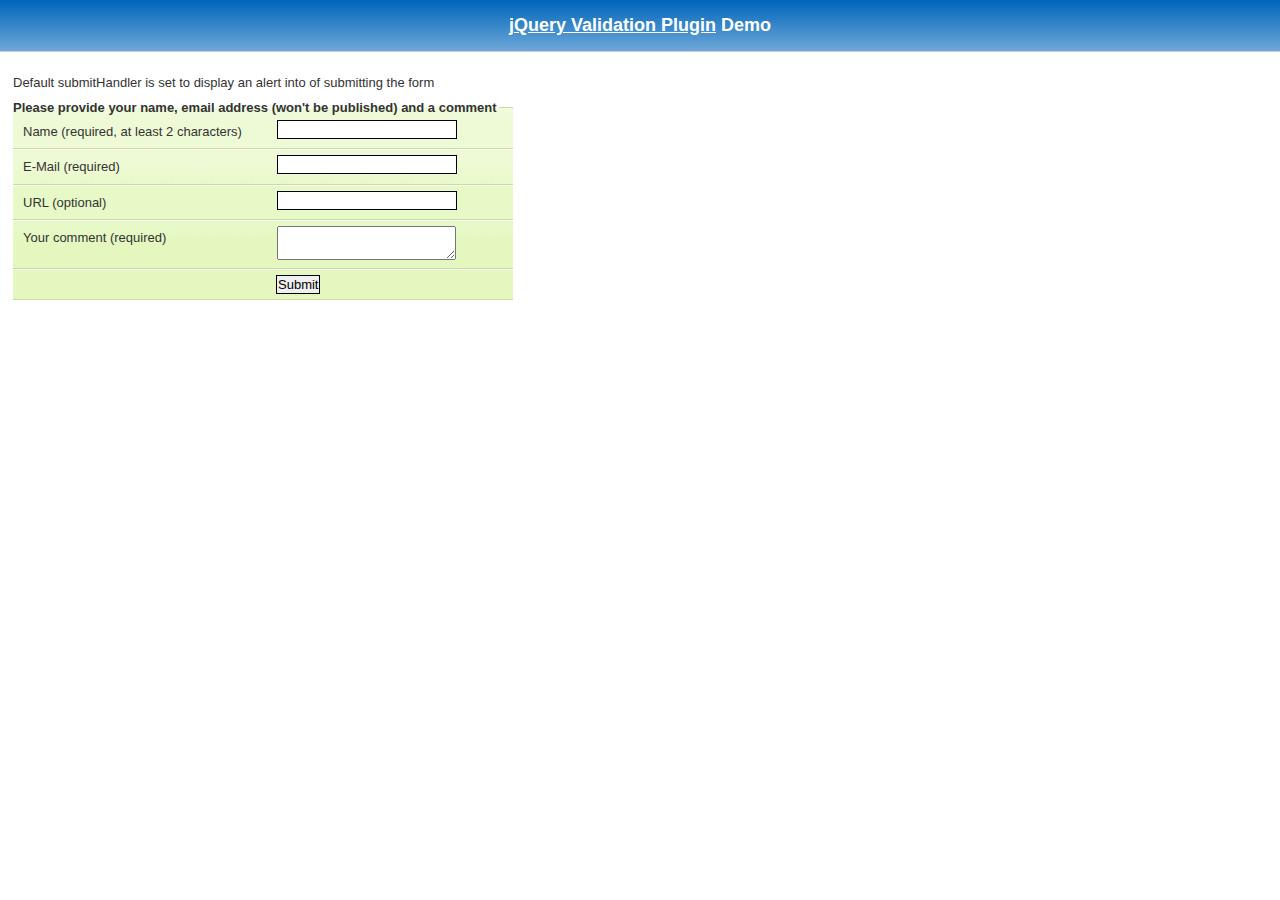
<file: plugins/jquery-validation-1.19.5/demo/requirejs/index.html>
<!DOCTYPE html>
<html lang="en">
	<head>
		<meta charset="utf-8">
		<title>jQuery validation plug-in - requirejs demo</title>

		<link rel="stylesheet" href="../css/screen.css">

		<style type="text/css">
			#commentForm { width: 500px; }
			#commentForm label { width: 250px; }
			#commentForm label.error, #commentForm input.submit { margin-left: 253px; }
		</style>
</head>
<body>

	<h1 id="banner"><a href="https://jqueryvalidation.org/">jQuery Validation Plugin</a> Demo</h1>
	<div id="main">

		<p>Default submitHandler is set to display an alert into of submitting the form</p>
		<form class="cmxform" id="commentForm" method="get" action="">
			<fieldset>
				<legend>Please provide your name, email address (won't be published) and a comment</legend>
				<p>
					<label for="cname">Name (required, at least 2 characters)</label>
					<input id="cname" name="name" minlength="2" type="text" required>
				</p>
				<p>
					<label for="cemail">E-Mail (required)</label>
					<input id="cemail" type="email" name="email" required>
				</p>
				<p>
					<label for="curl">URL (optional)</label>
					<input id="curl" type="url" name="url">
				</p>
				<p>
					<label for="ccomment">Your comment (required)</label>
					<textarea id="ccomment" name="comment" required></textarea>
				</p>
				<p>
					<input class="submit" type="submit" value="Submit">
				</p>
			</fieldset>
		</form>

		<script>
		var require = {
			paths: {
				"jquery": "../../lib/jquery-3.1.1"
			}
		};
		</script>
		<script src="../../lib/require.js" data-main="app.js"></script>
	</div>
</body>
</html>
</file>
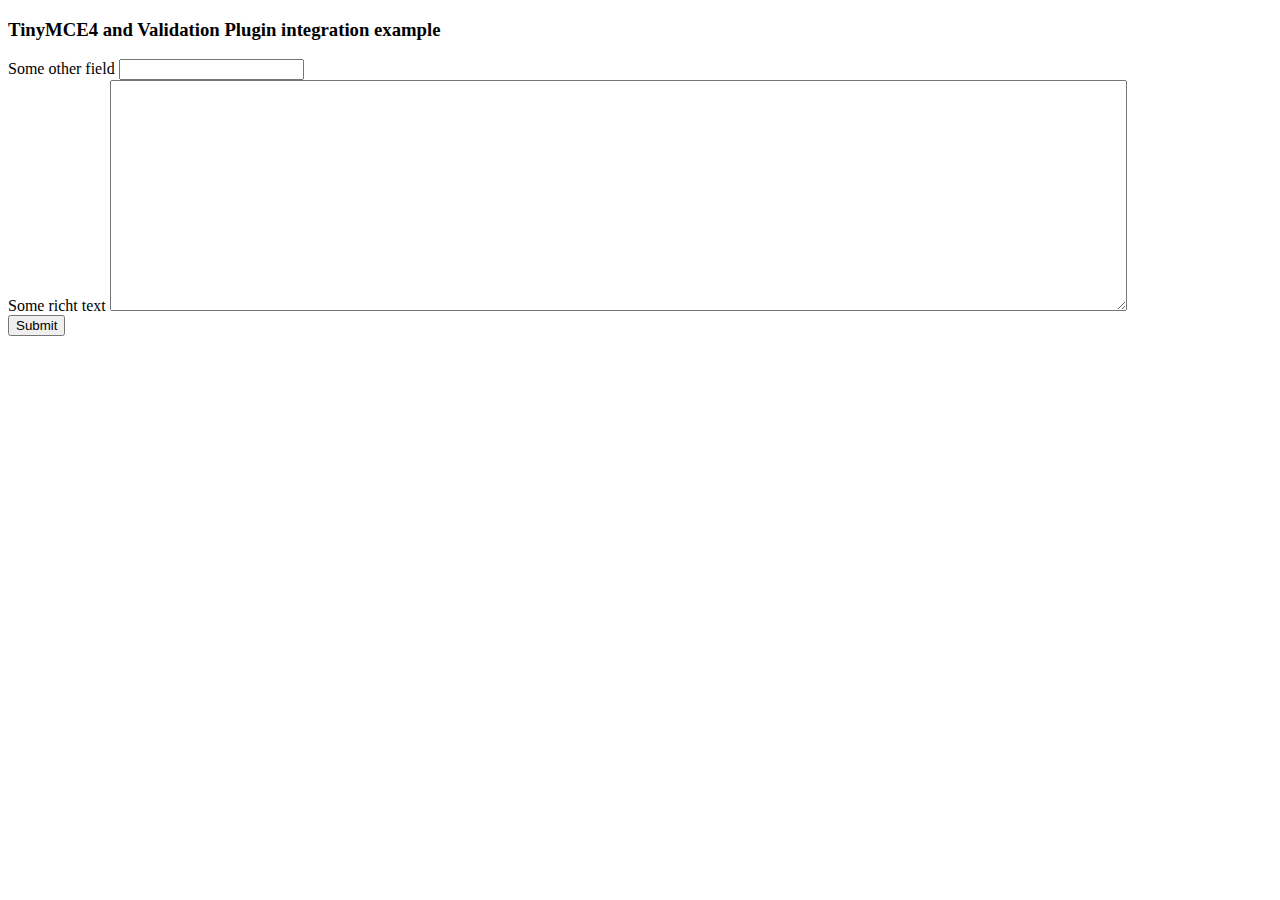
<file: plugins/jquery-validation-1.19.5/demo/tinymce4/index.html>
<!doctype html>
<html lang="en">
<head>
	<meta charset="utf-8">
	<title>jQuery Validation plugin: integration with TinyMCE</title>
	<script src="../../lib/jquery.js"></script>
	<script src="../../dist/jquery.validate.js"></script>
	<script src="//tinymce.cachefly.net/4.1/tinymce.min.js"></script>
	<script>
	tinymce.init({
		mode: "textareas",

		setup: function(editor) {
			editor.on('change', function(e) {
				tinymce.triggerSave();
				$("#" + editor.id).valid();
			});
		}

	});
	$(function() {
		var validator = $("#myform").submit(function() {
			// update underlying textarea before submit validation
			tinyMCE.triggerSave();
		}).validate({
			ignore: "",
			rules: {
				title: "required",
				content: "required"
			},
			errorPlacement: function(label, element) {
				// position error label after generated textarea
				if (element.is("textarea")) {
					label.insertAfter(element.next());
				} else {
					label.insertAfter(element)
				}
			}
		});
		validator.focusInvalid = function() {
			// put focus on tinymce on submit validation
			if (this.settings.focusInvalid) {
				try {
					var toFocus = $(this.findLastActive() || this.errorList.length && this.errorList[0].element || []);
					if (toFocus.is("textarea")) {
						tinyMCE.get(toFocus.attr("id")).focus();
					} else {
						toFocus.filter(":visible").focus();
					}
				} catch (e) {
					// ignore IE throwing errors when focusing hidden elements
				}
			}
		}
	})
	</script>
	<!-- /TinyMCE -->
</head>
<body>
<form id="myform" action="">
	<h3>TinyMCE4 and Validation Plugin integration example</h3>
	<label>Some other field</label>
	<input name="title">
	<br>
	<label>Some richt text</label>
	<textarea id="content" name="content" rows="15" cols="80" style="width: 80%"></textarea>
	<br>
	<input type="submit" name="save" value="Submit">
</form>
</body>
</html>
</file>
<file: main.css>
* {
  padding: 0;
  margin: 0;
  box-sizing: border-box;
}

.container {
  width: 1000px;
  margin: 0 auto;
  margin-top: 60px;
}

.container h1 {
  padding-bottom: 32px;
}

.container div {
  display: flex;
  flex-direction: column;
  margin-bottom: 8px;
}

.container div label {
  font-size: 20px;
}

.container div input {
  max-width: 300px;
  font-size: 20px;
}

form > input {
  font-size: 20px;
  margin-top: 16px;
  width: 200px;
  height: 32px;
}
</file>
<file: css/main.css>
* {
  box-sizing: border-box;
  margin: 0;
  padding: 0;
}

body > header {
  background-color: darkgray;
  padding: 16px 0;
  color: beige;
}

header .container{
  display: flex;
  align-items: center;
  justify-content: space-between;
}

header li{
  display: inline;
  font-family: Arial, Helvetica, sans-serif;
  font-weight: bold;
  margin-left: 16px;
}

header li a {
  color: beige;
  text-decoration: none;
}

header li a:hover {
  text-decoration: underline;
}

.container {
  width: 1366px;
  margin: 0 auto;
}

.articles {
  display: flex;
  flex-wrap: wrap;
  justify-content: space-between;
}

.articles article img {
  width: 100%;
}

.articles article {
  width: 30%;
}

section {
  padding: 16px 0;
}

section h2, .articles article {
  margin-bottom: 16px;
}

.articles article h3 {
  margin: 8px 0;
}

.articles article a {
  background-color: blue;
  color: white;
  padding: 8px;
  display: inline-block;
  text-decoration: none;
  font-weight: bold;
  margin-top: 8px;
}

.articles article a:hover {
  text-decoration: underline;
}

.articles article p,
.articles article a {
  font-family: Arial, Helvetica, sans-serif;
}

.articles article h3 {
  font-size: 24px;
}

section h2 {
  font-size: 32px;
}

#sports {
  background-color: rgba(0, 255, 0, .1);
}

#sports .articles article a {
  background-color: rgba(0, 255, 0, .8);
}

#economy {
  background-color: lightyellow;
}

#economy .articles article a {
  background-color: orange;
}

#entertainment {
  background-color: rgba(0, 0, 255, .2);
}

#entertainment .articles article a {
  background-color: navy;
}

#technology {
  background-color: rgba(255, 0, 0, .2);
}

#technology .articles article a {
  background-color: darkred;
}
</file>
<file: exercicio_modulo_07/main.css>
.valid {
  background-color: rgb(1, 129, 1);
  color: white;
}

.invalid {
  background-color: rgb(172, 0, 0);
  color: white;
}
</file>
<file: plugins/jquery-validation-1.19.5/demo/marketo/stylesheet.css>
:-moz-any-link :focus {
	outline: none;
}

:focus {
	-moz-outline-style: none;
	outline: none;
}

body {
	font-size: 80%;
	margin: 0;
	padding: 0;
	font-family: tahoma, geneva, sans-serif;
	background-color: #000000;
}

a {
	color: #0653AB;
	outline: 0px;
	text-decoration: none;
}

a:hover {
	outline: 0px;
	text-decoration: underline;
}

img {
	border: 0px;
}

/* s1.0 - Page Containers */
#letterbox {
	margin: 10px auto;
	width: 883px;
	background-color: #364158;
	border: 8px solid #D4D4D4;
	padding: 1px 1px 10px 1px;
}

#header-background {
	background: url(images/back_nav_blue.gif) repeat-x;
	margin: 0px auto;
	padding: 0px;
	height: 73px;
	width: 883px;
	border-top: 4px solid #CCEAFE;
	border-bottom: 4px solid #D4D4D4;
}

#page-container {
	width: 866px;
	margin: 0px auto;
	margin-top: 33px; /* pad from top menu to actions buts*/
	margin-bottom: -11px;
	padding-top: 8px;
	padding-bottom: 8px;
	background-color: #D4D4D4; /* light grey*/
	border-right: 1px solid #464646;
}

#page-content-inner {
	width: 849px;
	margin: 0px auto;
	border-top: 1px solid #9F9FA0;
	border-left: 1px solid #A2A09A;
	background-color: #F4F1E9;
	position: relative;
}

#page-content-inner #col-left {
	width: 210px;
	float: left;
	background-color: #F4F1E9;
}

#page-content-inner #col-main {
	width: 639px;
	background-color: #ffffff;
	position: absolute;
	right: 0px;
	top: 0px;
}

#footer-container {
	width: 866px;
	position: relative;
	left: 8px;
	padding: 2px 0px 10px 0px;
	background-color: #D4D4D4; /* light grey*/
}

/* s2.0 - Global navigation bar */
.nav-global-container {
	width: 880px;
	margin: 0px auto;
	position: relative;
}

* html .nav-global-container { /* ie6 fix*/
	margin-bottom: -6px;
}

.login {
	position: absolute;
	right: 20px;
	text-align: center;
}

.login a,.login a span {
	display: block;
	height: 18px;
	font-size: 11px;
	background: url(images/login-sprite.gif) right -5px no-repeat;
	text-decoration: none;
	font-weight: bold;
	padding: 5px 10px 5px 10px;
	position: relative;
}

.login a:hover {
	color: #000000;
	text-decoration: underline;
}

div.login a span {
	background-position: left -105px;
	width: 4px;
	position: absolute;
	top: 0px;
	left: 0px;
	padding: 5px 0px 5px 0px;;
}

div.login a:hover span {

}

.logo {
	float: left;
	margin: 0px 0px -5px 0px; /* neg marging for ie6 */
}

.logo img {
	border: 0px;
	margin-left: -1px;
}

.nav-global {
	float: left;
	width: 645px;
	margin: 40px 0px 0px 40px;
	background-color: transparent;
}

.nav-global ul {
	margin: 0px;
	padding: 0px;
	list-style: none;
}

.nav-global li {
	float: left;
	white-space: nowrap;
}

div.nav-global li a,div.nav-global li a span {
	background-image: url(images/tab-sprite.gif);
	background-position: right 100px;
	background-repeat: no-repeat;
	height: 32px;
	color: #666666;
	text-decoration: none;
	font: bold 16px 'trebuchet ms';
	margin-right: 15px;
	display: block;
	position: relative;
	padding: 7px 15px 0px 15px;
}

div.nav-global li a:hover {
	background-position: right 0px;
	color: #333333;
}

div.nav-global li a:hover span {
	background-position: left -100px;
	display: block !important;
}

div.nav-global li a span {
	background-position: left 150px;
	width: 4px;
	position: absolute;
	left: 0px;
	top: 0px;
	padding: 7px 0px 0px 0px;
}

body.safari div.nav-global li a span {
	display: none;
}

div.nav-global li a.on,div.nav-global li a.on:hover {
	background-position: right -55px;
	color: #FFFFFF;
}

div.nav-global li a.on span,div.nav-global li a.on:hover span {
	background-position: left -155px;
	display: block !important;
}

div.action-container {
	position: relative;
	top: -45px;
	cursor: pointer;
}

div.action-icon-container {
	position: absolute;
	top: -17px;
	left: -17px;
	z-index: 10;
	width: 100px;
	height: 100px;
	overflow: hidden;
}

div.action-icon {
	border: 0px;
	position: absolute;
	top: -0px;
	left: 0px;
}

div.action-button-container {
	height: 106px;
	width: 180px;
	overflow: hidden;
	position: absolute;
	top: 0px;
	left: 0px;
	z-index: 5;
}

img.action-icon {
	border: 0px;
	position: absolute;
	top: 0px;
	left: 0px;
	z-index: 0
}

div.action-text {
	z-index: 20;
	color: #FFFFFF;
	position: absolute;
	left: 40px;
	top: 12px;
	font: 14px tahoma, geneva;
	padding-top: 30px;
}

div.bigbuttons {
	top: -20px;
}

div.action-header {
	z-index: 21;
	position: absolute;
	left: 40px;
	top: 10px;
}

div.action-header b {
	font: bold 17px tahoma, geneva;
	display: block;
	margin-bottom: 10px;
	color: #0b2c89;
	position: absolute;
	top: 0px;
	left: 0px;
	width: 130px;
}

div.action-header b.shadow {
	top: 1px;
	left: 1px;
	color: #d5d5d5;
}

img.action-button {
	position: relative;
}

div.hover img.action-button {
	top: -131px;
}

div.on img.action-button {
	top: -261px;
}

/* s3.0 - top of content Action Buttons */
.action-buttons {
	width: 100%; /* ie6 requires */
}

.action-buttons ul {
	position: relative;
	padding: 0px;
}

.action-buttons li {
	position: relative; /* ie6 fix */
	float: left;
	list-style: none;
	text-align: center;
	line-height: 16px;
	margin: -61px 0px 0px 0px;
}

.action-home li {
	margin: -49px 0px 0px 0px;
}

.action-buttons  a {
	display: block;
	height: 110px;
	width: 175px;
	padding: 14px 0px 0px 25px;
	text-decoration: none;
	font-size: 12px;
	font-weight: bold;
	color: #ffffff;
}

.action-buttons li span {
	color: #053880;
	line-height: 47px;
	font-size: 17px;
}

div.action-bottom {
	margin: 15px 0px 10px 0px;
	float: left;
}

div.action-bottom a {
	height: 61px;
	width: 178px;
	border: 0px;
	background: url(images/action-bottom.gif) no-repeat 0px 0px;
	color: #0b2c89;
	float: left;
	position: relative;
	font: bold 17px tahoma, geneva;
	text-decoration: none;
	margin-right: 10px;
}

div.action-bottom a span {
	position: absolute;
	top: 15px;
	left: 40px;
}

div.action-bottom a span.shadow {
	top: 16px;
	left: 41px;
	color: #d4d4d4;
}

.line-grey {
	background: url(images/line-grey.gif) 0 0 repeat-x;
	height: 2px;
	margin: 8px 25px 20px 0;
}

/* s4.0 - Home Hero Area */
.hero-background {
	position: relative;
	width: 880px;
	background: url(images/back_home-hero.jpg) 10px 0px no-repeat;
	height: 211px;
	margin: -20px 0px 45px 0px;
}

.hero-text {
	float: right;
	width: 626px;
	margin-top: 26px;
}

.hero-text a { /* Sign Up Now Button */
	padding: 5px 32px 0px 0px;
	float: right;
}

.hero-text h1 {
	font-size: 2.3em;
	line-height: 1.2em;
	color: #333333;
	font-family: Trebuchet MS;
	margin: 12px 0px 10px 10px;
}

.hero-text h2 {
	margin: 0px;
	font-weight: normal;
	font-size: 1.35em;
	margin: 5px 0px 13px 10px
}

/* s4.1 - Home Left Header tab */
.col-left-header-tab {
	position: relative; /* ie6 fix */
	background: url(images/tab_green.gif) 0 0 no-repeat;
	height: 30px;
	width: 166px;
	text-align: center;
	color: #ffffff;
	font: 20px 'trebuchet ms';
	padding-top: 2px;
	margin-top: -41px;
	margin-left: 20px;
	line-height: 29px;
	margin-bottom: 8px;
	display: block;
}

.col-left-header-tab a {
	color: #FFFFFF;
}

.callout-green {
	background: url(images/back_green-fade.gif) 0 0 repeat-x;
	font-size: 1.2em;
	padding: 10px 15px 20px 13px;
	color: #303B52;
	line-height: 1.4em;
}

/* s4.2 - Home Left Quote */
.callout-tan {
	color: #666666;
}

.callout-tan h1 {
	background: #F4F1E9 url(images/back_tan-fade.gif) 0 0 repeat-y;
	font-size: 1.1em;
	text-align: center;
	margin: 0px;
	padding: 11px 5px 11px 2px;
	color: #333333;
}

.callout-tan p {
	margin: 0px;
	margin-top: 5px;
	line-height: 1.4em;
	padding: 5px 10px 7px 13px;
}

.callout-tan p img {
	float: left;
	margin: 5px 10px 5px 0px;
}

.callout-tan div {
	text-align: left;
	padding: 5px 10px 7px 0px;
	font-weight: bold;
}

/* s4.3 - purple home boxes */
.box-purple {
	background: #C6C8E3 url(images/back_home-icons.png) 0px 0px repeat-x;
	border-left: 1px solid #ffffff;
	color: #333333;
	width: 581px;
	padding: 10px 15px 20px 15px;
}

div.box-purple a {

}

.box-purple h1 {
	font-size: 1.5em;
	margin: 10px 0px -15px 0px;
}

.box-purple li {
	margin: 0px 0px 0px -23px;
	line-height: 1.6em;
	font-size: 1em;
}

.box-purple  div {
	padding: 0px 0px 0px 110px;
}

.icon-text01 {
	background-image: url(images/icon_search-engine-market.png);
	background-repeat: no-repeat;
}

* html .icon-text01 {
	width: 460px; /* must have a width or heigh tag for ie6*/
	background-image: none;
	filter: progid : DXImageTransform . Microsoft .
		AlphaImageLoader(src = "images/icon_search-engine-market.png",
		sizingMethod = "crop");
}

.icon-text02 {
	background: url(images/icon_landing-pages.png) 0 0 no-repeat;
}

* html .icon-text02 {
	width: 460px; /* must have a width or heigh tag for ie6*/
	background-image: none;
	filter: progid : DXImageTransform . Microsoft .
		AlphaImageLoader(src = "images/icon_landing-pages.png", sizingMethod =
		"crop");
}

.icon-text03 {
	background: url(images/icon_salesforce.png) 0 0 no-repeat;
}

* html .icon-text03 {
	width: 460px; /* must have a width or heigh tag for ie6*/
	background-image: none;
	filter: progid : DXImageTransform . Microsoft .
		AlphaImageLoader(src = "images/icon_salesforce.png", sizingMethod =
		"crop");
}

/* s4.4 - news home boxes */
.callout-news {
	color: #555555;
	float: left;
	width: 49%;
	margin: 10px 1px 0px 0px;
	padding-bottom: 20px;
	text-align: left;
}

.line-news-r {
	border-right: 1px solid #D4D4D4;
}

.callout-news h1 {
	background-color: #EEEEEE;
	font-size: 1.2em;
	margin: 0px;
	padding: 11px 5px 11px 15px;
	color: #333333;
}

.callout-news p {
	margin: 10px 0px 0px 10px;
	padding: 0px 10px 7px 20px;
	background: url(images/news.gif) no-repeat left 1px;
}

.callout-news p a {

}

.callout-news ul {
	list-style-type: none;
	padding: 0;
	margin: 10px 0 0 10px;
}

.callout-news li {
	background: url(images/icon_news.gif) no-repeat left 2px;
	padding: 0px 5px 5px 20px;
}

.callout-news li a {
	display: block;
	margin-bottom: 5px;
}

.callout-news div {
	text-align: right;
}

#scrollup {
	position: relative;
	overflow: hidden;
	height: 440px;
	width: 200px
}

.headline {
	position: absolute;
	top: 600px;
	left: 5px;
	height: 585px;
	width: 190px;
	font: normal 12px tahoma, geneva !important;
}

div.more {
	margin: 5px 0px 0px 0px;
	padding: 0px 10px 0px 0px;
	letter-spacing: inherit;
}

div.more a {
	background: transparent url(images/arrow_r-blue.gif) no-repeat right 2px
		;
	font-weight: bold;
	padding: 0px 20px 0px 0px;
	font-weight: bold;
	text-decoration: none;
}

div.more a:hover {
	text-decoration: underline;
}

/* sX.0 - Left Nav */
.nav-left-back {
	background: url(images/back_nav_side.gif) 0 0 repeat-x;
}

div.empty {
	background: #F1F0E5 url(images/back_green-fade.gif) 0 0 repeat-x;
}

div.empty div.callout-green {

}

.nav-left {
	padding-top: 12px;
	/*background: url(images/logo_marketo_square.gif) 0 0 no-repeat;*/
	width: 210px;
}

.nav-left ul {
	margin: 0px;
	padding: 0px;
	list-style: none;
}

.nav-left li a {
	display: block;
	height: 24px;
	text-decoration: none;
	font-size: 12px;
	font-weight: bold;
	color: #ffffff;
	border-top: 1px solid #B3D38D;
	border-bottom: 1px solid #7CA84E;
	border-left: 1px solid #97B973;
	padding: 6px 0px 0px 20px;
}

.nav-left a:hover,.nav-left a.active:hover,#nav-left-sub a:hover {
	color: #4C6F28;
	background-color: #F4F1E9;
}

.nav-left a.open {
	background-image: url(images/arrow_d-green.gif);
	background-repeat: no-repeat;
	background-position: 6px 11px;
}

.nav-left-header-tab {
	position: relative; /* ie6 fix */
	background: url(images/tab_green.gif) 0 0 no-repeat;
	height: 32px;
	width: 166px;
	text-align: center;
	color: #ffffff;
	margin: -41px 0px 0px 22px;
	line-height: 22px;
	margin-bottom: 8px;
	display: block;
}

div.empty div.nav-left-header-tab {
	background: url(images/tab_green2.gif) 0 0 no-repeat;
}

.nav-left a.active {
	/* background: url(images/arrow_d-green.gif) 5px 10px no-repeat; */
	display: block;
	height: 24px;
	text-decoration: none;
	font-size: 12px;
	font-weight: bold;
	background-color: #F4F1E9;
	color: #4C6F28;
	border-top: 1px solid #D1E5BB;
	border-bottom: 1px solid #B0CB95;
	border-left: 1px solid #DADADA;
	padding: 6px 0px 0px 20px;
}

#nav-left-sub a {
	display: block;
	height: 24px;
	text-decoration: none;
	font-size: 12px;
	font-weight: bold;
	background-color: #D6E8C4;
	color: #4C6F28;
	border-top: 1px solid #D6E8C4;
	border-bottom: 1px solid #B0CB95;
	border-left: 1px solid #97B973;
	border-right: 1px solid #8DBE5A;
	padding: 6px 0px 0px 30px;
}

* html #nav-left-sub { /* ie6 fix */
	margin-top: -1px;
}

*+html #nav-left-sub { /* ie7 fix */
	margin-top: -1px;
}

#nav-left-sub a.active-page {
	display: block;
	height: 24px;
	text-decoration: none;
	font-size: 12px;
	font-weight: bold;
	background-color: #ffffff;
	color: #666666;
	border-top: 0px solid #7CA84E;
	border-bottom: 1px solid #B0CB95;
	border-left: 1px solid #97B973;
	border-right: 0px solid #8DBE5A;
	padding: 6px 0px 0px 30px;
	cursor: default; /* turns off hand icon for link */
}

/* sX.0 -  Main Content */
.main-content {
	color: #666666;
	position: absolute;
	right: 20px;
	padding-top: 20px;
	width: 585px;
	padding-bottom: 20px;
}

div.main-content div.main-content {

}

.main-content h1 {
	color: #5890D1;
	font-size: 1.9em;
	font-family: Trebuchet MS;
	border-bottom: 1px solid #cccccc;
	margin: 0px 10px 0px 0px;
}

.main-content h2 {
	color: #666666;
	font-size: 1.3em;
	font-weight: normal;
	margin: 10px 10px 5px 0px;
}

.main-content p {
	margin: 10px 10px 10px 0px;
	line-height: 1.55em;
}

/* sX.1 -  Main Content Sub Styles */
.sub-grey {
	border-top: 1px solid #D4D4D4;
	border-bottom: 1px solid #D4D4D4;
	background-color: #F4F4F4;
	margin: 10px 10px 0px 0px;
	padding: 0px 10px 20px 15px;
}

.sub-white {
	margin: 10px 10px 0px 0px;
	padding: 0px 10px 20px 15px;
}

img.screen-grab-r {
	margin-right: -8px;
	text-align: right;
	padding: 0px 0px 0px 10px;
}

div.main-content a.screenshot {
	float: right;
	padding: 10px 10px 0px 0px
}

.content-foot {
	border-top: 1px solid #D4D4D4;
	font-size: .9em;
	line-height: 1.45em;
	margin: 10px 20px 0px 0px;
	padding: 10px 10px 30px 0px;
}

div.main-content ul {
	position: relative;
	left: -25px;
}

div.main-content li {
	margin-bottom: 5px;
	list-style-type: disc
}

div.main-content li a {
	color: #6A6CB0;
}

/* sX.0 - Footer */
div.footer {
	color: #666666;
	font-size: .85em;
	font-weight: normal;
	height: 18px;
	margin: 0px auto;
	font-family: Tahoma, Geneva, sans-serif;
	margin-top: 10px;
}

.footer ul {
	list-style-type: none;
}

.footer li {
	float: left;
	border-right: 1px solid #666666;
	padding: 0px 7px 0px 7px;
	margin-top: 3px;
}

.footer a {
	color: #666666;
	text-decoration: none;
}

.footer a:hover {
	color: #0653AB;
	text-decoration: none;
}

.footer li.line-off {
	border-right: 0px solid #ffffff;
}

div.footer strong {
	font-weight: normal;
}

/* sX.0 - General Colors */
.line-grey,.line-grey-tier {
	border-top: 1px solid #A3A3A2;
}

.line-grey-tier {
	padding-bottom: 25px;
}

.bottom {
	height: 10px;
}

div.p10bottom {
	padding-bottom: 10px;
}

.clear {
	clear: both;
}

table.grid {
	background: #EEEEEE;
}

table.grid th {
	background-color: #F4F4F4;
}

table.grid td {
	background-color: #FFFFFF;
}

div.buttonSubmit {
	position: relative;
}

div.buttonSubmit input,div.buttonSubmit span {
	height: 36px;
	position: relative;
	background-image: url(images/button-submit.gif);
	background-repeat: no-repeat;
	background-position: right 0px;
	float: left;
	color: #FFFFFF;
	font-weight: bold;
	padding: 0px 15px 2px 15px;
	margin: 20px 0px 20px 0px;
	border: 0px;
	cursor: pointer;
	z-index: 5;
}

div.buttonSubmit input {
	width: auto;
}

div.buttonSubmit span {
	width: 4px;
	position: absolute;
	left: 0px;
	top: 0px;
	background-position: left -36px;
	padding: 0px 0px 0px 0px;
	z-index: 10;
}

body.safari div.buttonSubmit span {
	display: none
}

div.buttonSubmitHover input {
	background-position: right -72px;
}

div.buttonSubmitHover span {
	background-position: left -108px;
}

a.demoLink {
	padding: 1px 10px 0px 17px;
	height: 24px;
	background: url(images/bullet_triangle_blue.gif) no-repeat 0px 4px;
	display: block;
	float: left;
}

div.callout-tan a {
	background: none;
	color: #0653AB;
	margin: auto;
	display: block;
}

div.callout-tan a:hover {
	background: none;
	color: #0653AB;
}

label.error {
	display: block;
	color: red;
	font-style: italic;
	font-weight: normal;
}

input.error {
	border: 2px solid red;
}

p.demoBlock {
	border-bottom: 1px solid #DDDDDD;
	padding-bottom: 10px;
}

div.left-nav-callout {
	height: 200px;
	width: 190px;
	top: 55px;
	left: 5px;
	position: relative;
	padding-left: 9px;
	padding-top: 13px;
}

div.left-nav-callout img.png {
	position: absolute;
	z-index: 0;
	top: 0px;
	left: 0px;
}

div.left-nav-callout h6 {
	font: bold 14px tahoma, geneva;
	color: #333333;
	height: 36px;
	padding-left: 5px;
	margin: 0px;
	position: relative;
	z-index: 10;
}

div.left-nav-callout a {
	background: url(images/monitor24.gif) no-repeat 0px center;
	padding: 5px 0px 5px 30px;
	display: block;
	font: bold 12px tahoma, geneva;
	color: #336699;
	margin-bottom: 5px;
	position: relative;
	z-index: 10;
	width: 140px;
}

form table td {
	padding: 5px;
}

form table input {
	width: 200px;
	padding: 3px;
	margin: 0px;
}

textarea {
	width: 400px
}

td.label {
	width: 150px;
}

tr.required td.label {
	font-weight: bold;
	background: url(/images/forms/backRequiredGray.gif) no-repeat right
		center;
}

div.subTableDiv {
	width: 500px;
}

div.subTableDiv td.label {
	width: 135px;
}

ul#homeBlog li div.description {
	display: none;
}

td.field input.error, td.field select.error, tr.errorRow td.field input,tr.errorRow td.field select {
	border: 2px solid red;
	background-color: #FFFFD5;
	margin: 0px;
	color: red;
}

tr td.field div.formError {
	display: none;
	color: #FF0000;
}

tr.errorRow td.field div.formError {
	display: block;
	font-weight: normal;
}

div.error {
	color: red;
}

div.error a {
	color: #336699;
	font-size: 12px;
	text-decoration: underline
}

div.tooltip {
	position: absolute;
	left: 30px;
	bottom: 0px;
	display: none; /* in case javascript is disabled */
	width: 170px;
	background-color: #F4F1E9;
	z-index: 100;
	padding: 10px;
	border: 1px solid #CCCCCC;
}

div.offerbox {
	width: 125px;
	float: left;
	position: relative;
}

div.offerbox h3 {
	font: bold 17px tahoma, geneva;
	color: #333333;
	height: 55px;
	margin: 0px auto;
	text-align: center;
}

div.offerbox h4 {
	height: 100px;
	font: normal 13px tahoma, geneva;
	margin: 0px;
}

div.offerbox h5 {
	font: bold 14px tahoma, geneva;
	margin: 0px;
	height: 55px;
}

div.offerbox h5 small {
	float: left;
	font-weight: normal;
	font-size: 10px;
}

div.offerbox div.learnmore {
	padding-left: 25px;
}

div#marketoEditions {
	background: url(images/buynowBack.gif) no-repeat;
	width: 584px;
	height: 376px;
	float: left;
	position: relative;
	margin-bottom: 10px;
}

div.offerHeader {
	background: #0D8BBD;
	position: absolute;
	top: 20px;
	width: 266px;
	height: 34px;
	border: 1px solid #e1e4e2;
}

div.offerHeader span {
	font: 20px 'trebuchet ms';
	color: #FFFFFF;
	position: absolute;
	left: 0px;
	top: 0px;
}

div.offerHeader span.shadow {
	font: 20px 'trebuchet ms';
	color: #333333;
	position: absolute;
}

div.offerbox div.buttonSubmit {
	margin: 5px 0px 0px 10px;
}

div.footerAddress {
	position: absolute;
	bottom: 30px;
	left: 20px;
	color: #666666;
	font-size: 11px;
	display: none;
}
</file>
<file: plugins/jquery-validation-1.19.5/demo/milk/milk.css>
/* GENERAL ELEMENTS */

* { margin: 0; padding: 0; }

body, input, select, textarea { font-family: verdana, arial, helvetica, sans-serif; font-size: 11px; }
body { color: #333;  background-color: #fff; text-align: center; }

a:link { color:#0060BF; text-decoration: underline; }
a:visited { color:#0060BF; text-decoration: underline; }
a:active { color:#0060BF; text-decoration: underline; }
a:hover { color:#000000; text-decoration: underline; }
	
h1, h2, h3, h4, h5, h6 { font-family: "Lucida Grande", "Lucida Sans Unicode", geneva, verdana, arial, helvetica, sans-serif; font-weight: bold; color: #666; }
h1 { font-size: 1.8em; margin: 0em 0em 0.6em 0em; color: #EC5800; }
h2 { font-size: 1.5em; margin: 1.2em 0em 0.4em 0em; }
h3 { font-size: 1.4em; margin: 1.2em 0em 0.4em 0em; color: #EC5800; }
h4 { font-size: 1.2em; margin: 1.2em 0em 0.4em 0em; }
h5 { font-size: 1.0em; margin: 1.2em 0em 0.4em 0em; }
h6 { font-size: 0.8em; margin: 1.2em 0em 0.4em 0em; }

img { border: 0px; }

p { font-size: 1.0em; line-height: 1.3em; margin: 1.2em 0em 1.2em 0em; }
li > p { margin-top: 0.2em; }
pre { font-family: monospace; font-size: 1.0em; }
strong, b { font-weight: bold; }

/* PAGE ELEMENTS */

/* Content */

#content { margin: 0em auto; width: 765px; padding: 10px 0 10px 0; text-align: left; /* Win IE5 */ }
.content { margin-left: 4.5em; margin-right: 4.5em; }
.content ol, .content ul, .content li { font-size: 1.0em; line-height: 1.3em; margin: 0.2em 0 0.1em 1.5em; }
.content ol.terms li { margin-bottom: 1em; }

/* Header */

#header { padding-bottom: 10em; }
#headerlogo { float: left; }
#headerlogo img { width: 188px; height: 83px;  }
#headernav { float: right; }

label { font-weight: bold; }
#reminders label { font-weight: normal; }

table.tabbedtable { padding-left: 3em; }
table.tabbedtable td { padding-bottom: 5px; }
table.tabbedtable label { text-align: right; padding-right: 9px; }
.hiddenlabel { visibility: hidden; }
.largelink { border: 1px solid #cacaca; padding: 10px; background-color: #E8EEF7; font-size: 1.2em; font-weight: bold; }
.largelinkwrap { padding-top: 10px; padding-bottom: 10px; }



#signuptab {
  float:left;
  width:100%;
  background:#fff url("bg.gif") repeat-x bottom;
  font-size: 1.0em;
  line-height: normal;
}
#signuptab ul {
  margin:0;
  padding: 0px 10px 0px 10px;
  list-style:none;
}
#signuptab li {
  float:left;
  background:url("left_white.png") no-repeat left top;
  margin:0;
  padding:0 3px 0 9px;
  border-bottom:1px solid #CACACA;
}
#signuptab a {
  float:left;
  display:block;
  width:.1em;
  background:url("right_white.png") no-repeat right top;
  padding:2px 15px 0px 6px;
  text-decoration:none;
  font-weight:bold;
  color:#fff;
  white-space: nowrap;
}
#signuptab > ul a {width:auto;}
/* Commented Backslash Hack hides rule from IE5-Mac \*/
#signuptab a {float:none;}
/* End IE5-Mac hack */
#signuptab a:hover {
  color:#333;
}
#signuptab #signupcurrent {
  background-position:0 -150px;
  border-width:0;
}
#signuptab #signupcurrent a {
  background-position:100% -150px;
  padding-bottom:1px;
  color:#000;
}
#signuptab li:hover, #signuptab li:hover a {
  background-position:0% -150px;
  color:#000;
}
#signuptab li:hover a {
  background-position:100% -150px;
}

/* Signup box */

#signupbox {
  width: 100%;
  text-align: center;
  margin: 0em auto;
}

#signupwrap {
  border: 1px solid #CACACA;
  border-top: 0;
  text-align: left;
  padding: 35px 10px 20px 30px;
  clear: both;
}

/* Unsupported browsers */

.orange_rbcontent { padding: 0.4em; }
.orange_rbroundbox { width: 100%; }

#unsupported {
  font-weight: bold;
  text-align: left;
}

/*#content {
  padding-top: 15px;
}*/

/* Signup form */

#signupform table {
  border-spacing: 0px;
  border-collapse: collapse;
  empty-cells: show;
}

#signupform .label {
  padding-top: 2px;
  padding-right: 8px;
  vertical-align: top;
  text-align: right;
  width: 125px;
  white-space: nowrap;
}

#signupform .field {
  padding-bottom: 10px;
  white-space: nowrap;
}

#signupform .status {
  padding-top: 2px;
  padding-left: 8px;
  vertical-align: top;
  width: 246px;
  white-space: nowrap;
}

#signupform .textfield {
  width: 150px;
}

#signupform label.error {
  background:url("../images/unchecked.gif") no-repeat 0px 0px;
  padding-left: 16px;
  padding-bottom: 2px;
  font-weight: bold;
  color: #EA5200;
}

#signupform label.checked {
  background:url("../images/checked.gif") no-repeat 0px 0px;
}

#signupform .success_msg {
  font-weight: bold;
  color: #0060BF;
  margin-left: 19px;
}

#signupform #dateformatStatus, #signupform #termsStatus {
  margin-left: 6px;
}

#signupform #dateformat_eu {
 vertical-align: middle;
}

#signupform #ldateformat_eu {
  font-weight: normal;
  vertical-align: middle;
}

#signupform #dateformat_am {
  vertical-align: middle;
}

#signupform #ldateformat_am {
  font-weight: normal;
  vertical-align: middle;
}

#signupform #termswrap {
  float: left;
}

#signupform #terms {
  vertical-align: middle;
  float: left;
  display: block;
  margin-right: 5px;
}

#signupform #lterms {
  font-weight: normal;
  vertical-align: middle;
  float: left;
  display: block;
  width: 350px;
  white-space: normal;
}

#signupform #lsignupsubmit {
  visibility: hidden;
}
</file>
<file: plugins/jquery-validation-1.19.5/demo/css/screen.css>
/**********************************

Use: Main Screen Import

***********************************/

@import "reset.css";
@import "core.css";

@import "cmxformTemplate.css";
@import "cmxform.css";
</file>
